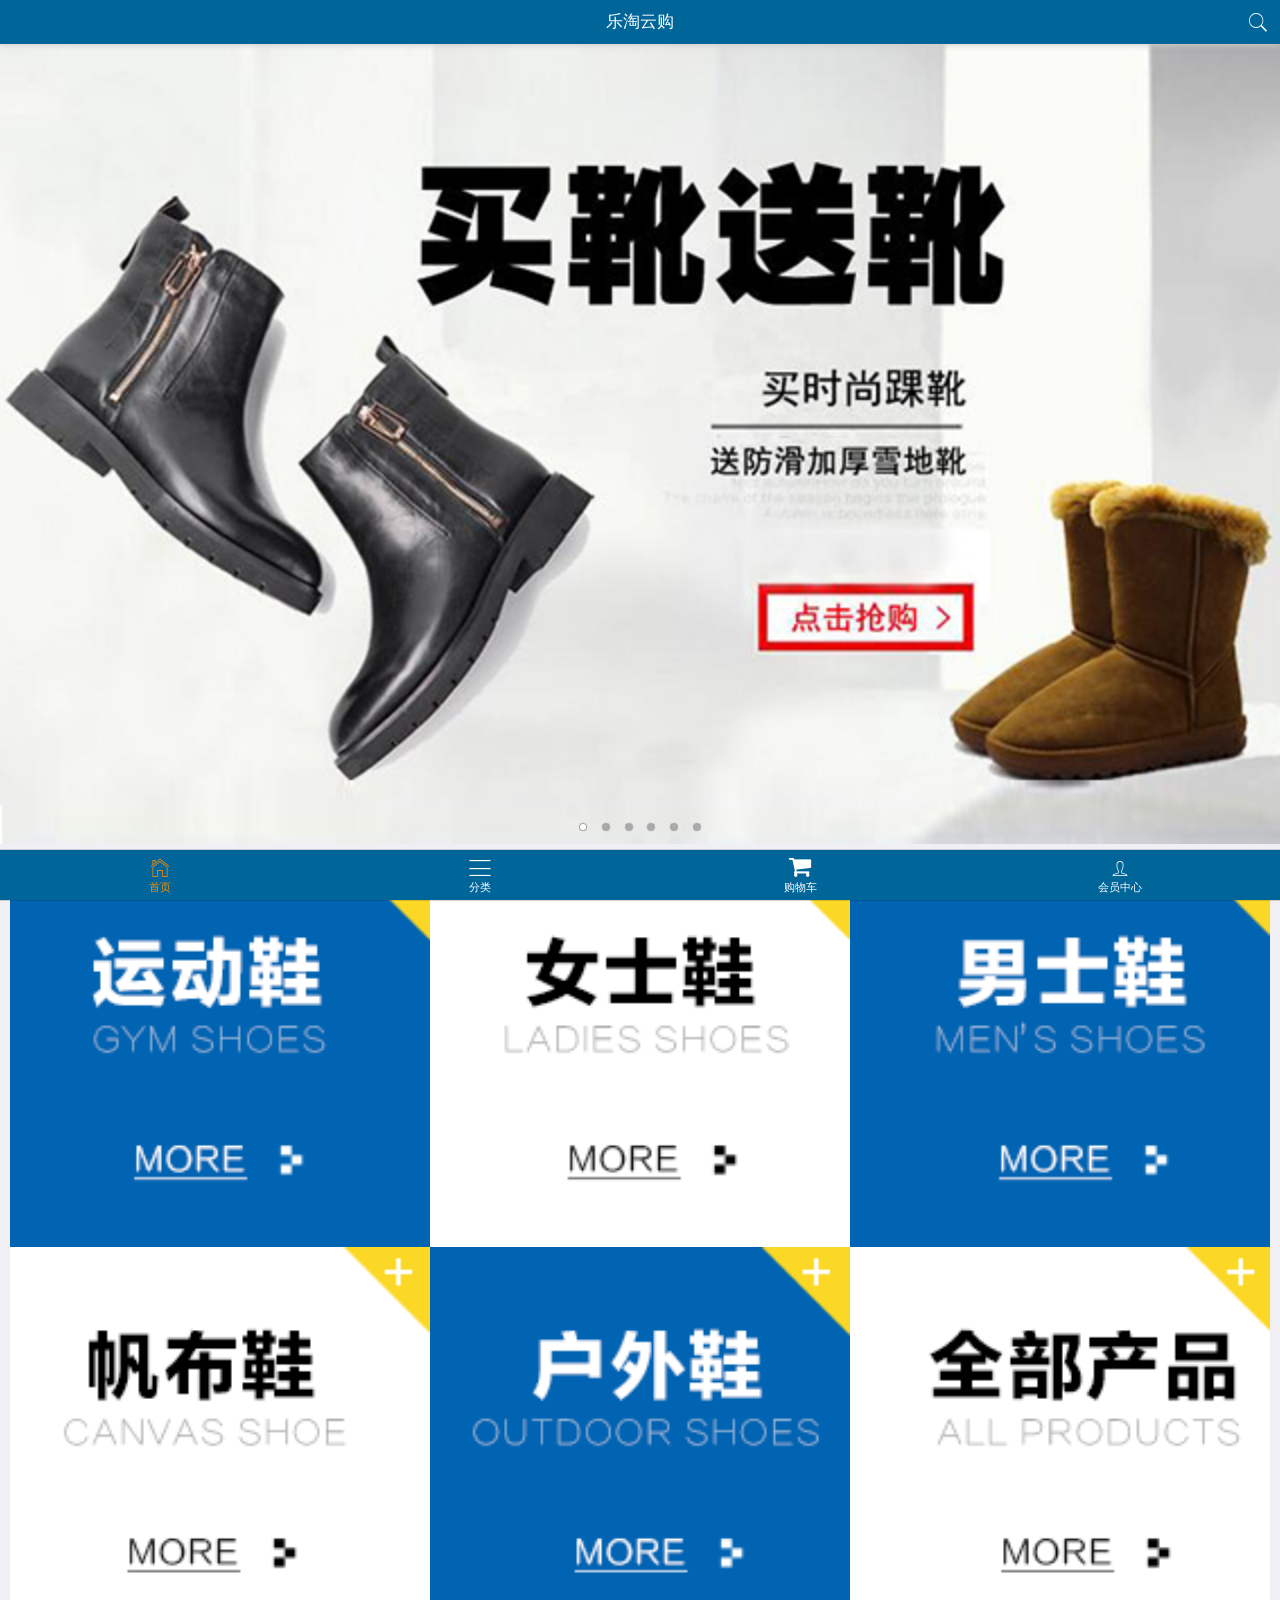
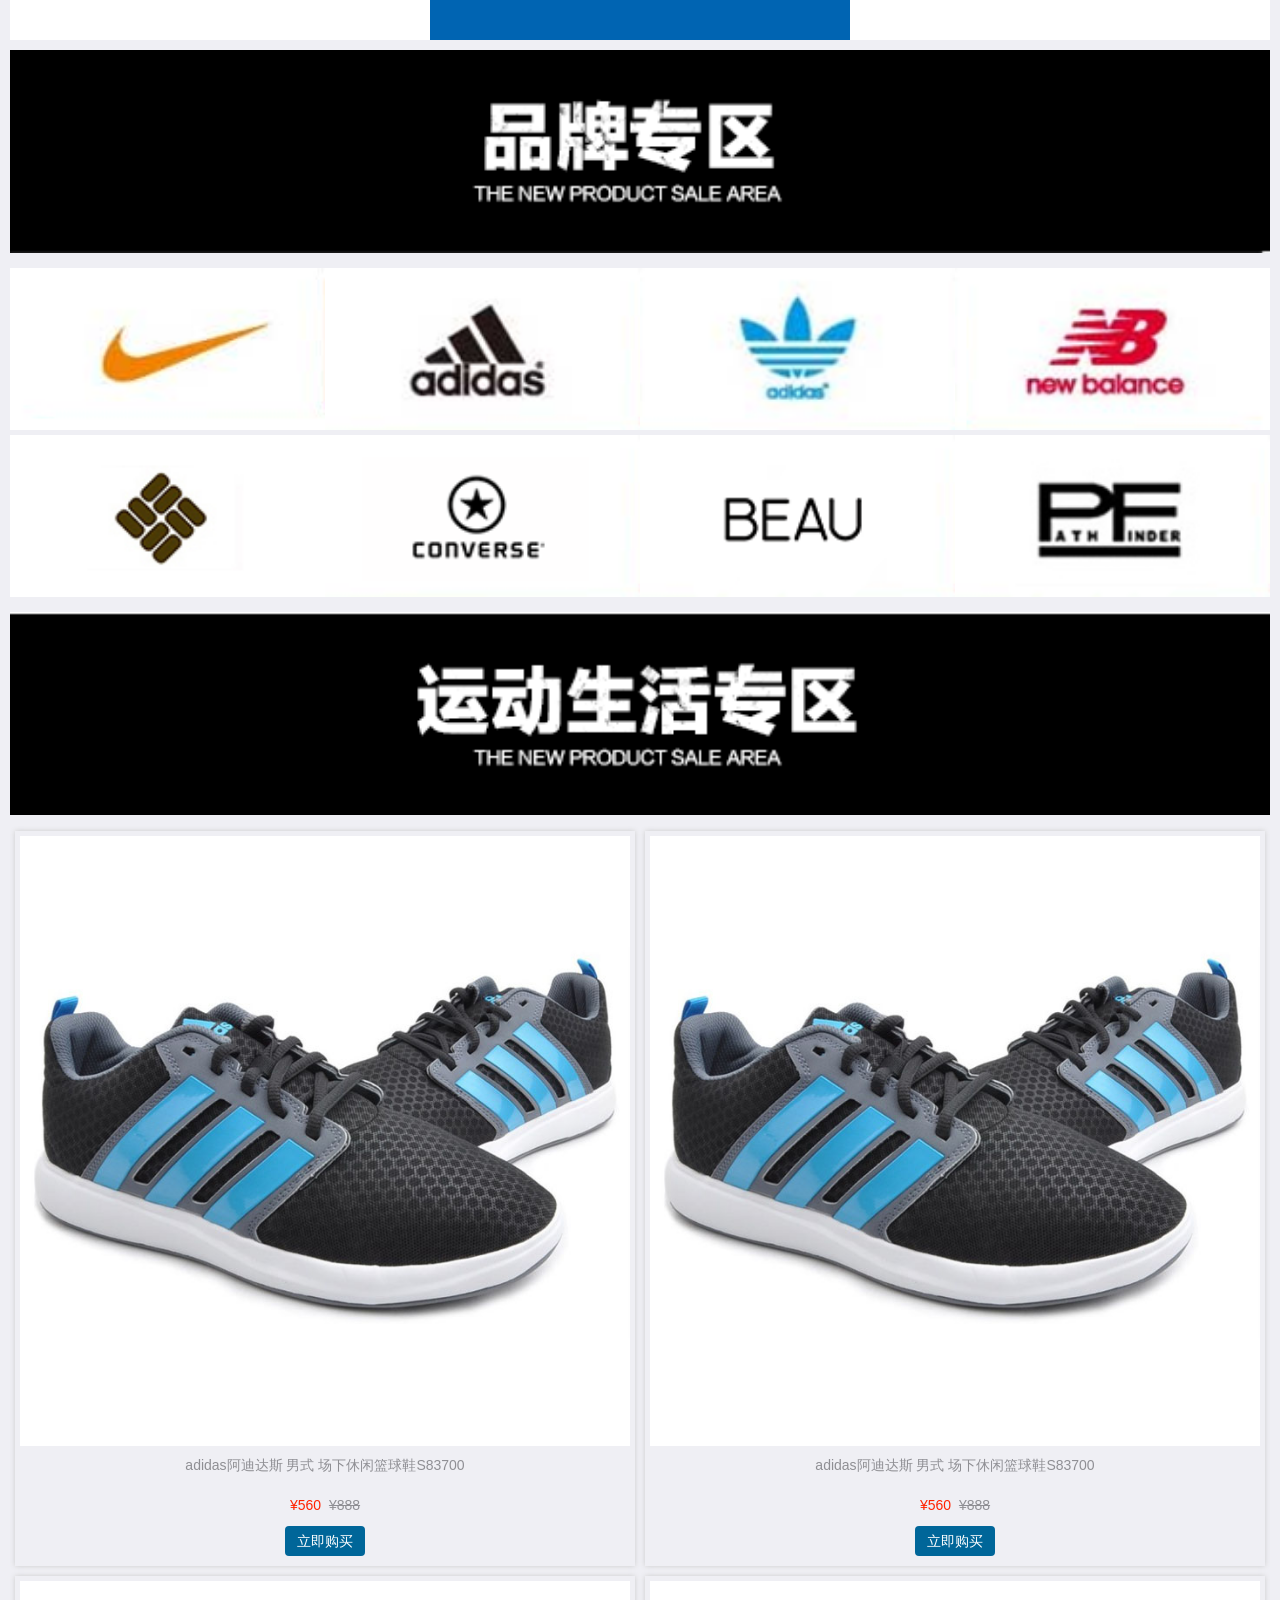
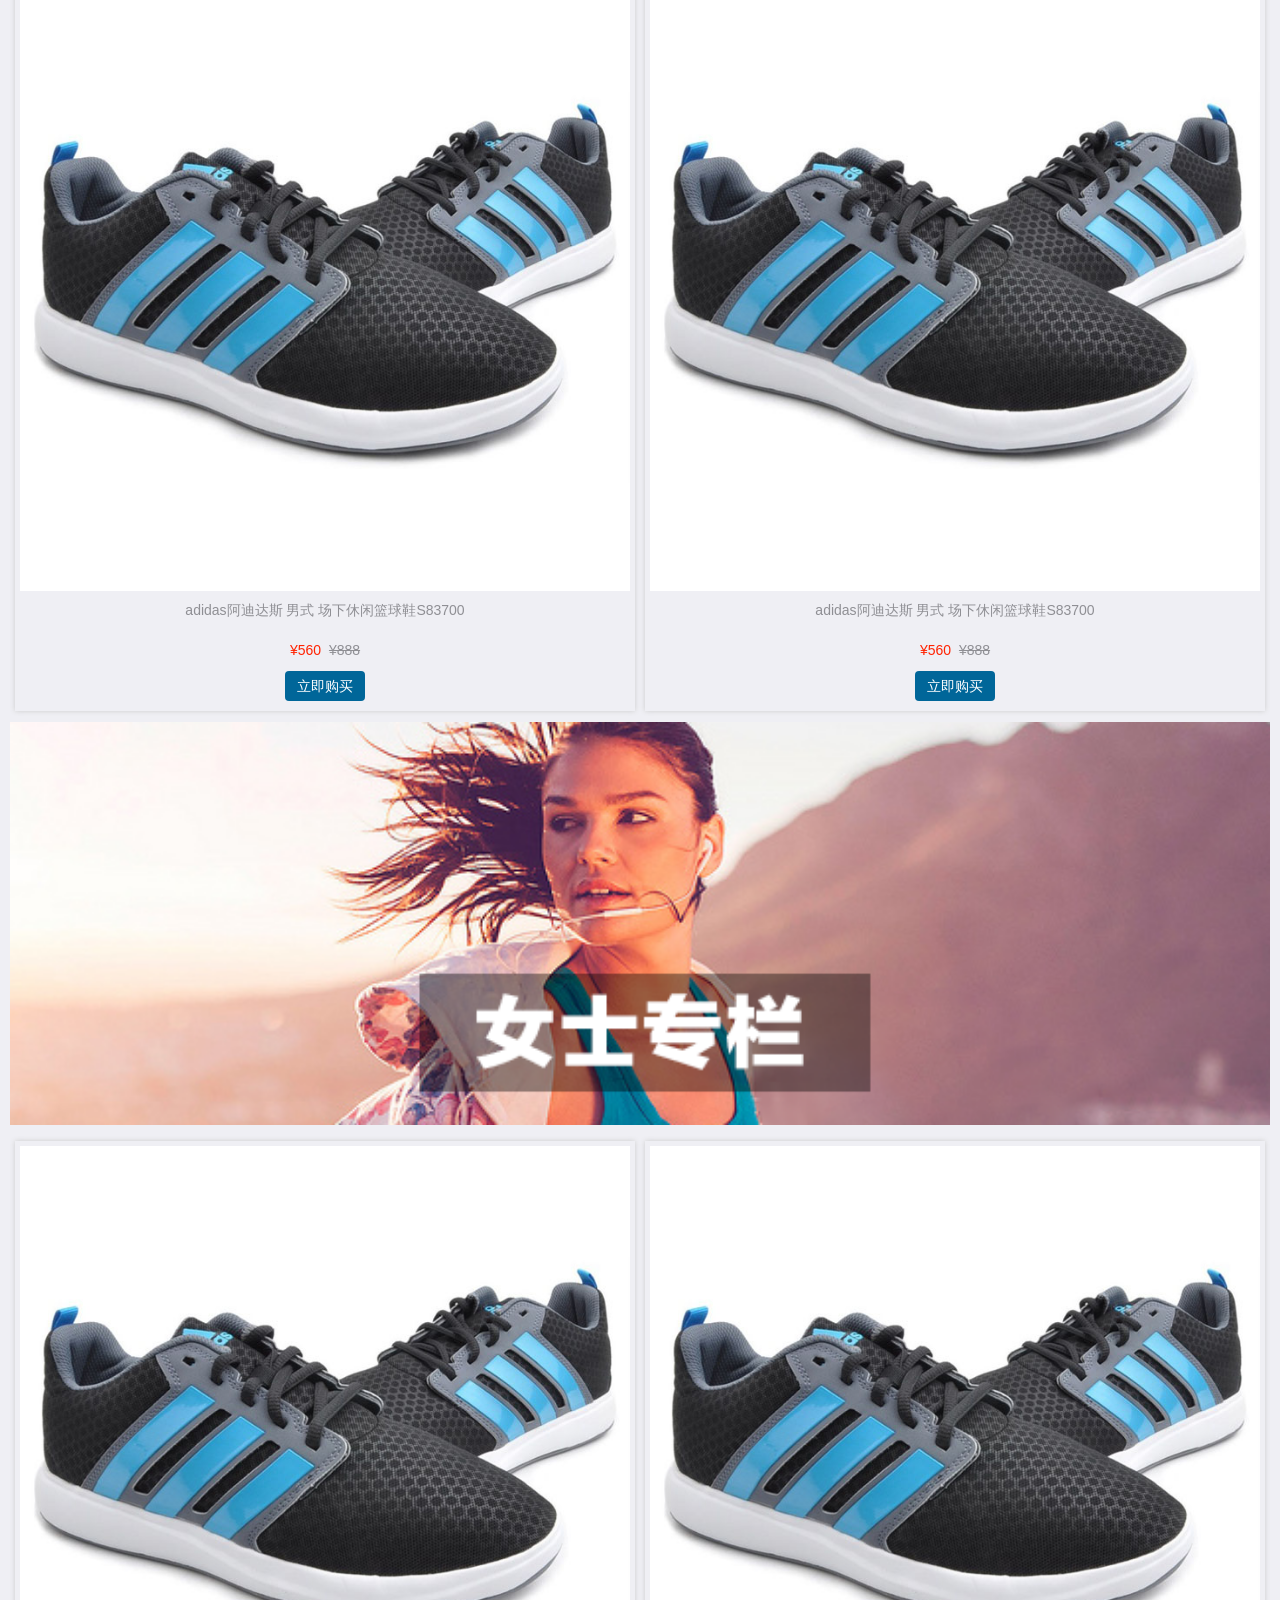
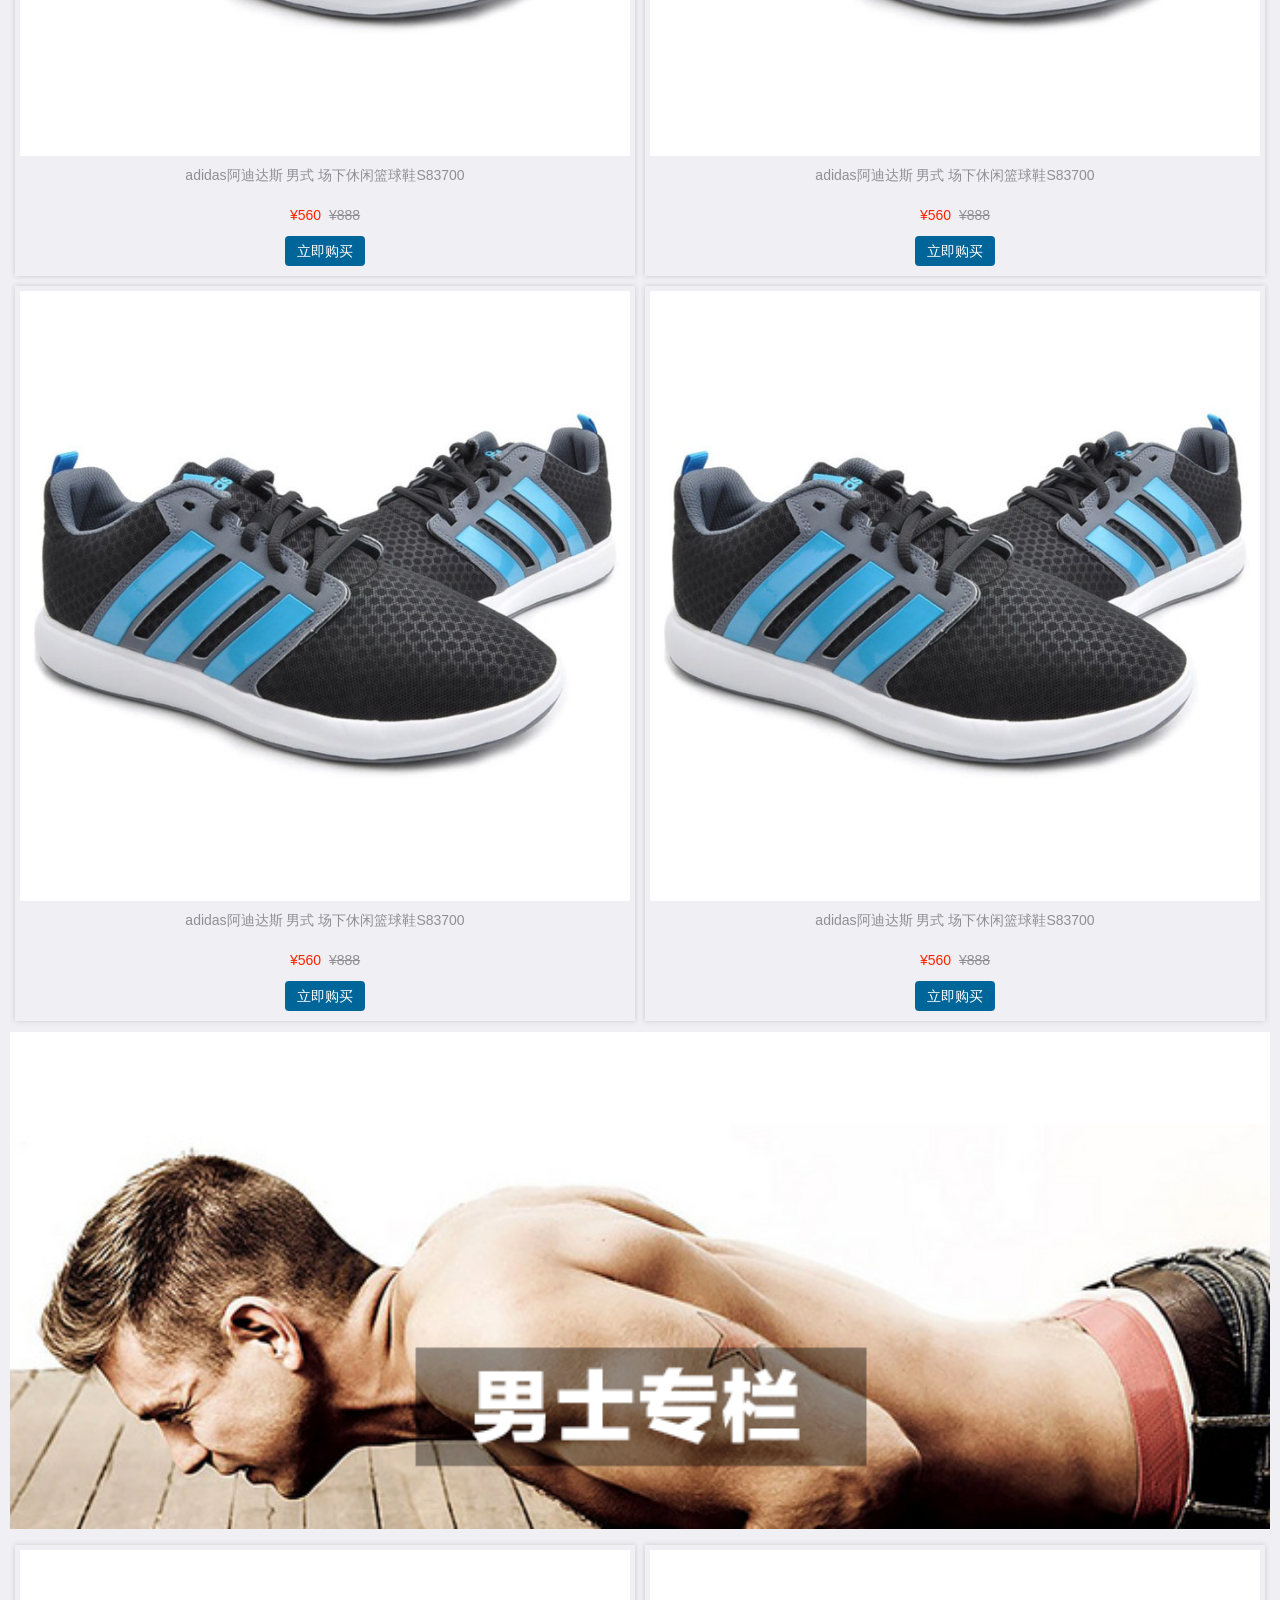
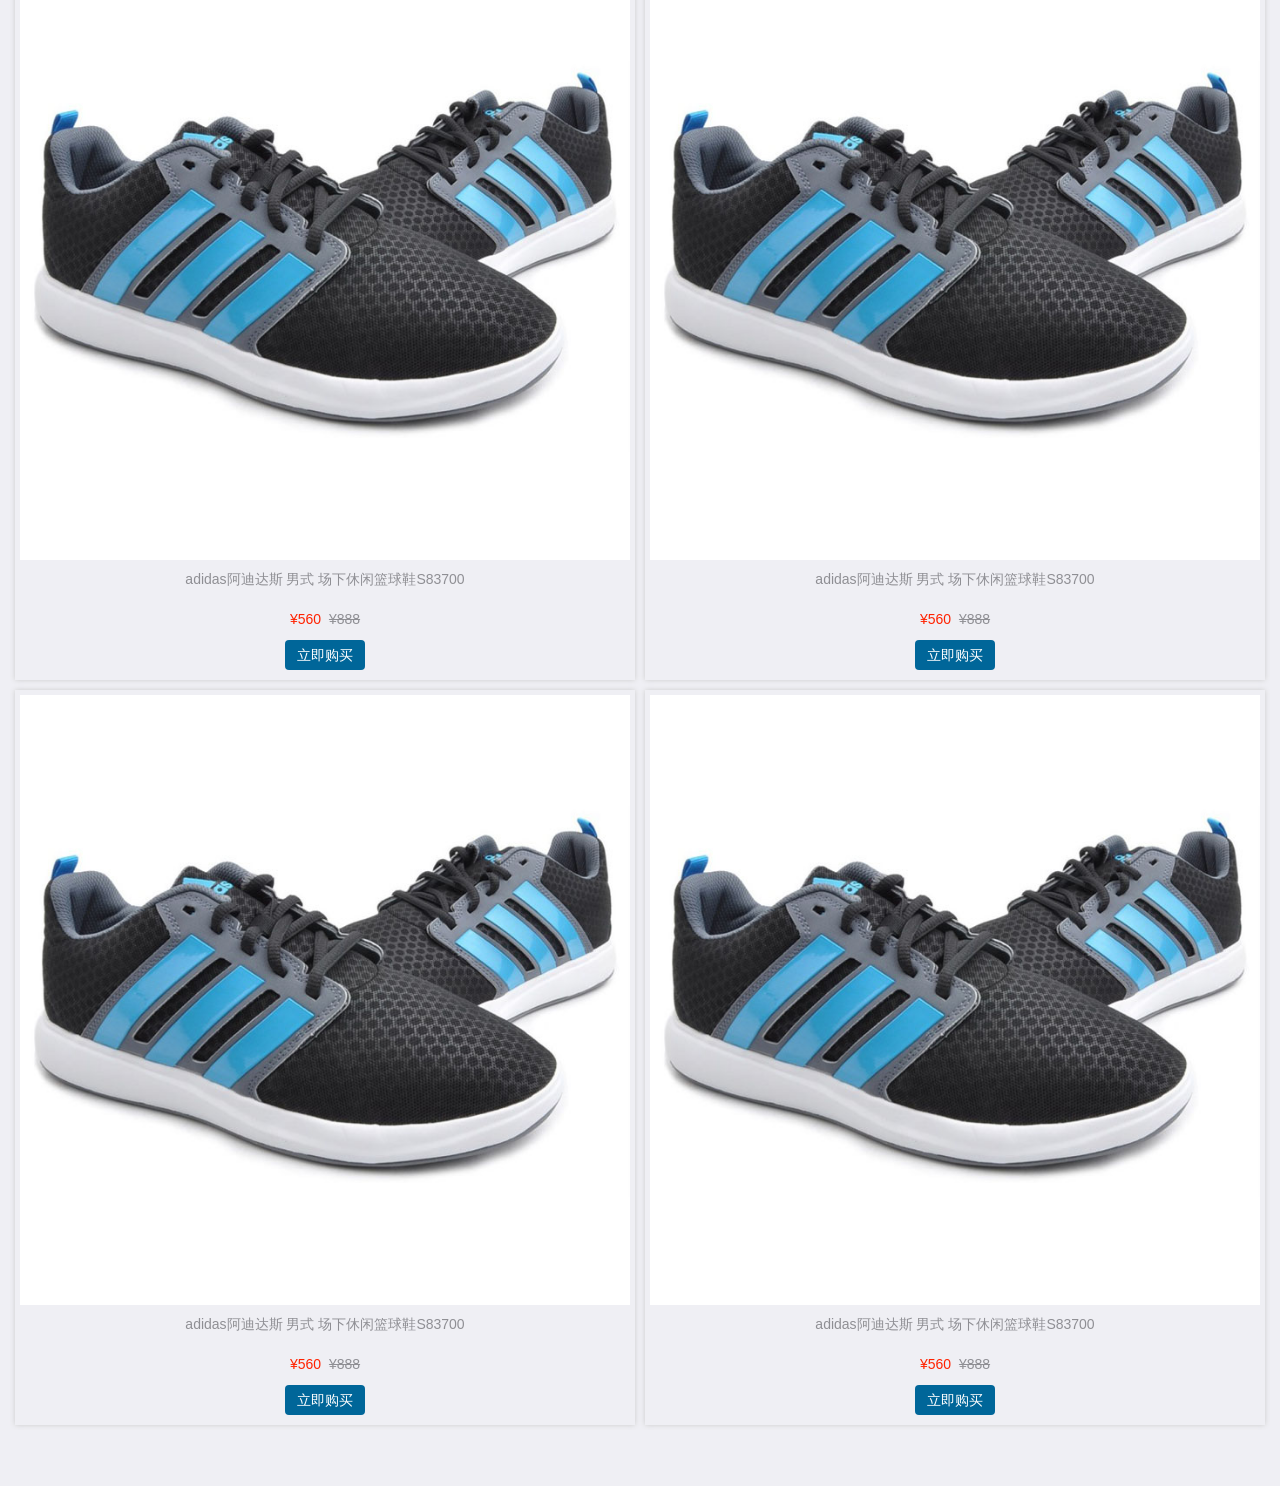
<file: public/m/index.html>
<!DOCTYPE html>
<html lang="en">
<head>
	<meta charset="UTF-8">
	<title>Document</title>
	<meta name="viewport" content="width=device-width, user-scalable=no, initial-scale=1.0, maximum-scale=1.0, minimum-scale=1.0">
	<link rel="stylesheet" href="assets/mui/css/mui.min.css">
	<link rel="stylesheet" href="css/base.css">
	<link rel="stylesheet" href="assets/fontAwesome/css/font-awesome.min.css">
	<script src="assets/mui/js/mui.min.js"></script>
</head>
<body>
	<header class="mui-bar mui-bar-nav my-header">
		<h1 class="mui-title">乐淘云购</h1>
		<a href="" class="mui-icon mui-icon-search mui-pull-right"></a>
	</header>
	<nav class="mui-bar mui-bar-tab my-footer">
		<a class="mui-tab-item mui-active" href="index.html">
			<span class="mui-icon mui-icon-home"></span>
			<span class="mui-tab-label">首页</span>
		</a>
		<a class="mui-tab-item" href="category.html">
			<span class="mui-icon mui-icon-bars"></span>
			<span class="mui-tab-label">分类</span>
		</a>
		<a class="mui-tab-item" href="cart.html">
			<span class="mui-icon fa fa-shopping-cart"></span>
			<span class="mui-tab-label">购物车</span>
		</a>
		<a class="mui-tab-item" href="user.html">
			<span class="mui-icon mui-icon-person"></span>
			<span class="mui-tab-label">会员中心</span>
		</a>
	</nav>
	<div class="mui-content">
		<!-- 轮播图 -->
		<div class="mui-slider">
			<div class="mui-slider-group">
				<div class="mui-slider-item">
					<a href="#">
						<img src="images/banner1.png" />
					</a>
				</div>
				<div class="mui-slider-item">
					<a href="#">
						<img src="images/banner2.png" />
					</a>
				</div>
				<div class="mui-slider-item">
					<a href="#">
						<img src="images/banner3.png" />
					</a>
				</div>
				<div class="mui-slider-item">
					<a href="#">
						<img src="images/banner4.png" />
					</a>
				</div>
				<div class="mui-slider-item">
					<a href="#">
						<img src="images/banner5.png" />
					</a>
				</div>
				<div class="mui-slider-item">
					<a href="#">
						<img src="images/banner6.png" />
					</a>
				</div>
			</div>
			<div class="mui-slider-indicator">
				<div class="mui-indicator mui-active"></div>
				<div class="mui-indicator"></div>
				<div class="mui-indicator"></div>
				<div class="mui-indicator"></div>
				<div class="mui-indicator"></div>
				<div class="mui-indicator"></div>
			</div>
		</div>
		<!-- /轮播图 -->

		<!-- 导航链接 -->
		<div class="nav-links mui-clearfix">
			<a href="#">
				<img src="images/nav1.png">
			</a>
			<a href="#">
				<img src="images/nav2.png">
			</a>
			<a href="#">
				<img src="images/nav3.png">
			</a>
			<a href="#">
				<img src="images/nav4.png">
			</a>
			<a href="#">
				<img src="images/nav5.png">
			</a>
			<a href="#">
				<img src="images/nav6.png">
			</a>
		</div>
		<!-- /导航链接 -->

		<!-- 品牌专区 -->
		<div class="brand">
			<img src="images/title0.png" class="title">
			<ul>
				<li><a href=""><img src="images/brand1.png" alt=""></a></li>
				<li><a href=""><img src="images/brand2.png" alt=""></a></li>
				<li><a href=""><img src="images/brand3.png" alt=""></a></li>
				<li><a href=""><img src="images/brand4.png" alt=""></a></li>
				<li><a href=""><img src="images/brand5.png" alt=""></a></li>
				<li><a href=""><img src="images/brand6.png" alt=""></a></li>
				<li><a href=""><img src="images/brand7.png" alt=""></a></li>
				<li><a href=""><img src="images/brand8.png" alt=""></a></li>
			</ul>
		</div>
		<!-- /品牌专区 -->

		<!-- 运动生活专区 -->
		<div class="product">
			<img src="images/title1.png" class="title">
			<ul class="mui-clearfix">
				<li>
					<a href="#">
						<img src="images/product.jpg">
						<span class="name">
							adidas阿迪达斯 男式 场下休闲篮球鞋S83700
						</span>
						<p>
							<span>¥560</span>
							<span>¥888</span>
						</p>
						<span class="buy-now">立即购买</span>
					</a>
				</li>
				<li>
					<a href="#">
						<img src="images/product.jpg">
						<span class="name">
							adidas阿迪达斯 男式 场下休闲篮球鞋S83700
						</span>
						<p>
							<span>¥560</span>
							<span>¥888</span>
						</p>
						<span class="buy-now">立即购买</span>
					</a>
				</li>
				<li>
					<a href="#">
						<img src="images/product.jpg">
						<span class="name">
							adidas阿迪达斯 男式 场下休闲篮球鞋S83700
						</span>
						<p>
							<span>¥560</span>
							<span>¥888</span>
						</p>
						<span class="buy-now">立即购买</span>
					</a>
				</li>
				<li>
					<a href="#">
						<img src="images/product.jpg">
						<span class="name">
							adidas阿迪达斯 男式 场下休闲篮球鞋S83700
						</span>
						<p>
							<span>¥560</span>
							<span>¥888</span>
						</p>
						<span class="buy-now">立即购买</span>
					</a>
				</li>
			</ul>
		</div>
		<!-- /运动生活专区 -->

		<!-- 女士专栏 -->
		<div class="product">
			<img src="images/title2.png" class="title">
			<ul class="mui-clearfix">
				<li>
					<a href="#">
						<img src="images/product.jpg">
						<span class="name">
							adidas阿迪达斯 男式 场下休闲篮球鞋S83700
						</span>
						<p>
							<span>¥560</span>
							<span>¥888</span>
						</p>
						<span class="buy-now">立即购买</span>
					</a>
				</li>
				<li>
					<a href="#">
						<img src="images/product.jpg">
						<span class="name">
							adidas阿迪达斯 男式 场下休闲篮球鞋S83700
						</span>
						<p>
							<span>¥560</span>
							<span>¥888</span>
						</p>
						<span class="buy-now">立即购买</span>
					</a>
				</li>
				<li>
					<a href="#">
						<img src="images/product.jpg">
						<span class="name">
							adidas阿迪达斯 男式 场下休闲篮球鞋S83700
						</span>
						<p>
							<span>¥560</span>
							<span>¥888</span>
						</p>
						<span class="buy-now">立即购买</span>
					</a>
				</li>
				<li>
					<a href="#">
						<img src="images/product.jpg">
						<span class="name">
							adidas阿迪达斯 男式 场下休闲篮球鞋S83700
						</span>
						<p>
							<span>¥560</span>
							<span>¥888</span>
						</p>
						<span class="buy-now">立即购买</span>
					</a>
				</li>
			</ul>
		</div>
		<!-- /女士专栏 -->

		<!-- 男士专栏 -->
		<div class="product">
			<img src="images/title3.png" class="title">
			<ul class="mui-clearfix">
				<li>
					<a href="#">
						<img src="images/product.jpg">
						<span class="name">
							adidas阿迪达斯 男式 场下休闲篮球鞋S83700
						</span>
						<p>
							<span>¥560</span>
							<span>¥888</span>
						</p>
						<span class="buy-now">立即购买</span>
					</a>
				</li>
				<li>
					<a href="#">
						<img src="images/product.jpg">
						<span class="name">
							adidas阿迪达斯 男式 场下休闲篮球鞋S83700
						</span>
						<p>
							<span>¥560</span>
							<span>¥888</span>
						</p>
						<span class="buy-now">立即购买</span>
					</a>
				</li>
				<li>
					<a href="#">
						<img src="images/product.jpg">
						<span class="name">
							adidas阿迪达斯 男式 场下休闲篮球鞋S83700
						</span>
						<p>
							<span>¥560</span>
							<span>¥888</span>
						</p>
						<span class="buy-now">立即购买</span>
					</a>
				</li>
				<li>
					<a href="#">
						<img src="images/product.jpg">
						<span class="name">
							adidas阿迪达斯 男式 场下休闲篮球鞋S83700
						</span>
						<p>
							<span>¥560</span>
							<span>¥888</span>
						</p>
						<span class="buy-now">立即购买</span>
					</a>
				</li>
			</ul>
		</div>
		<!-- /男士专栏 -->
	</div>
</body>
</html>
</file>
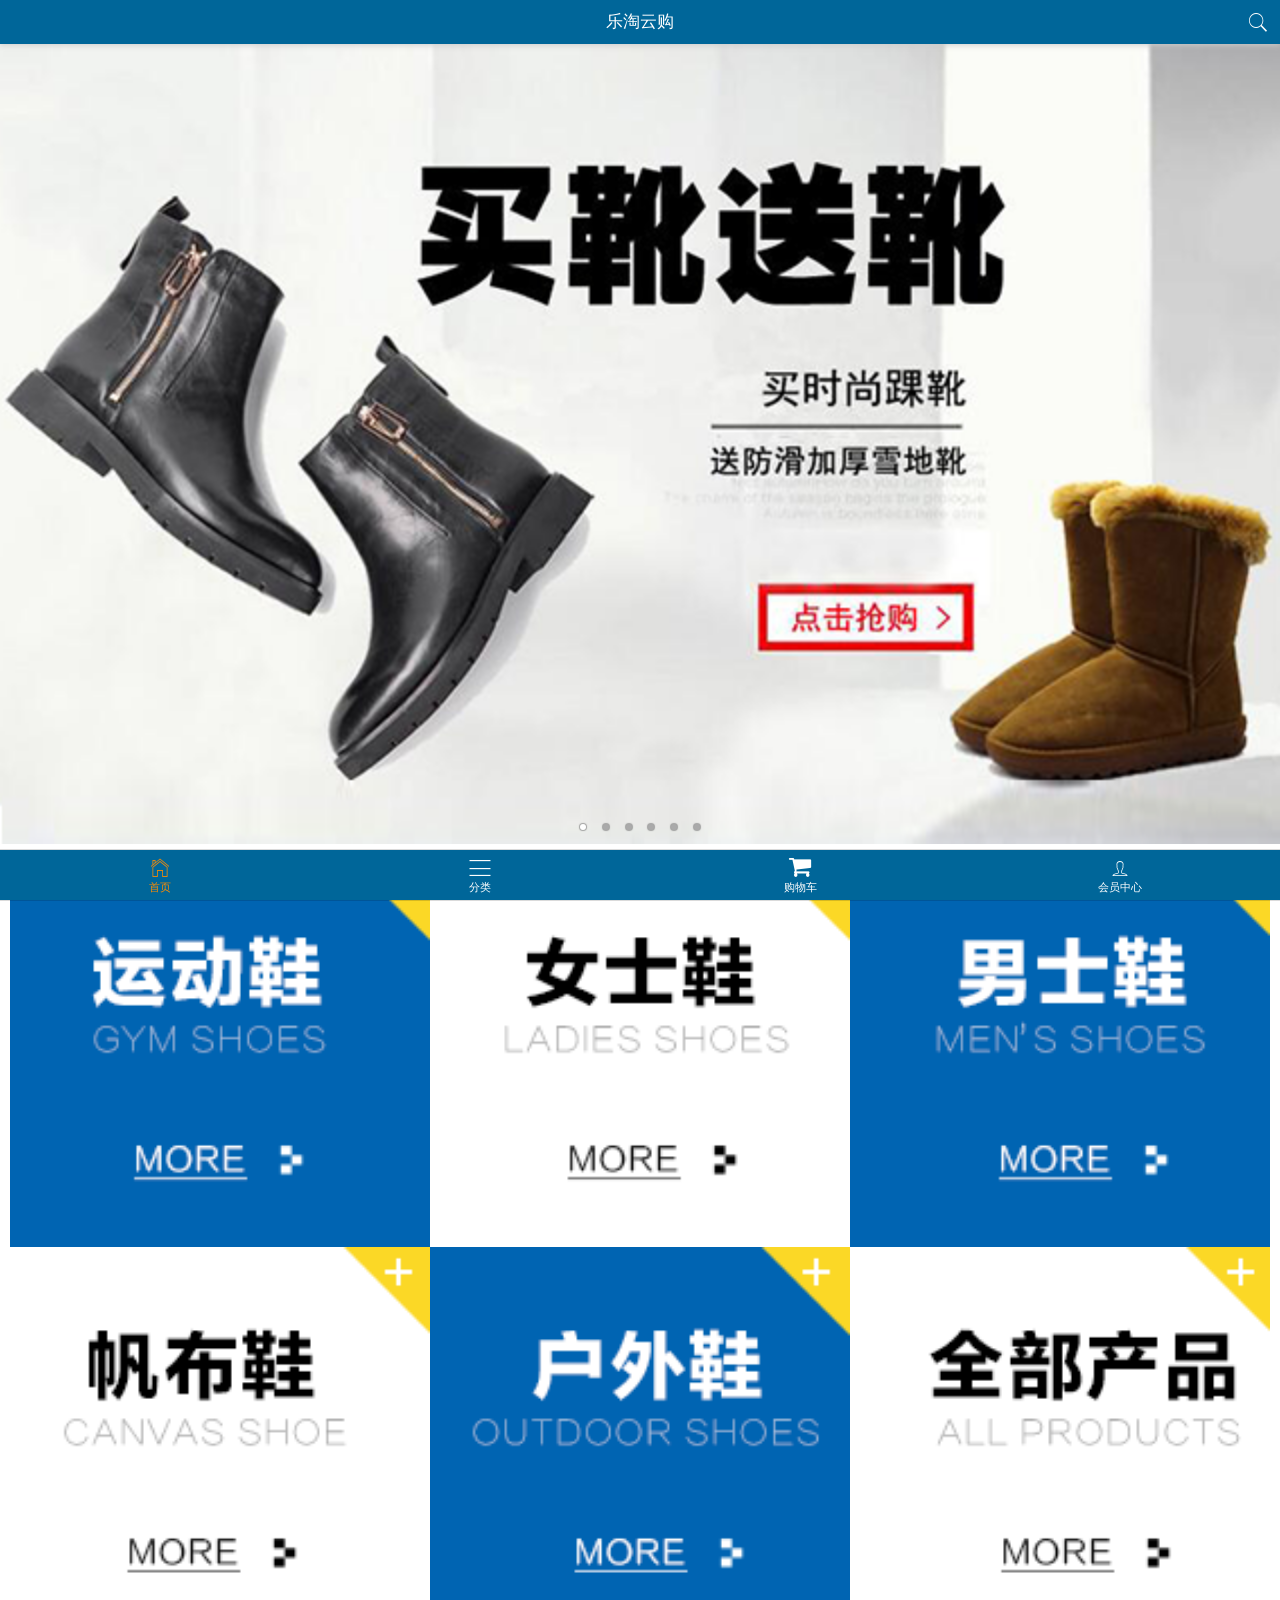
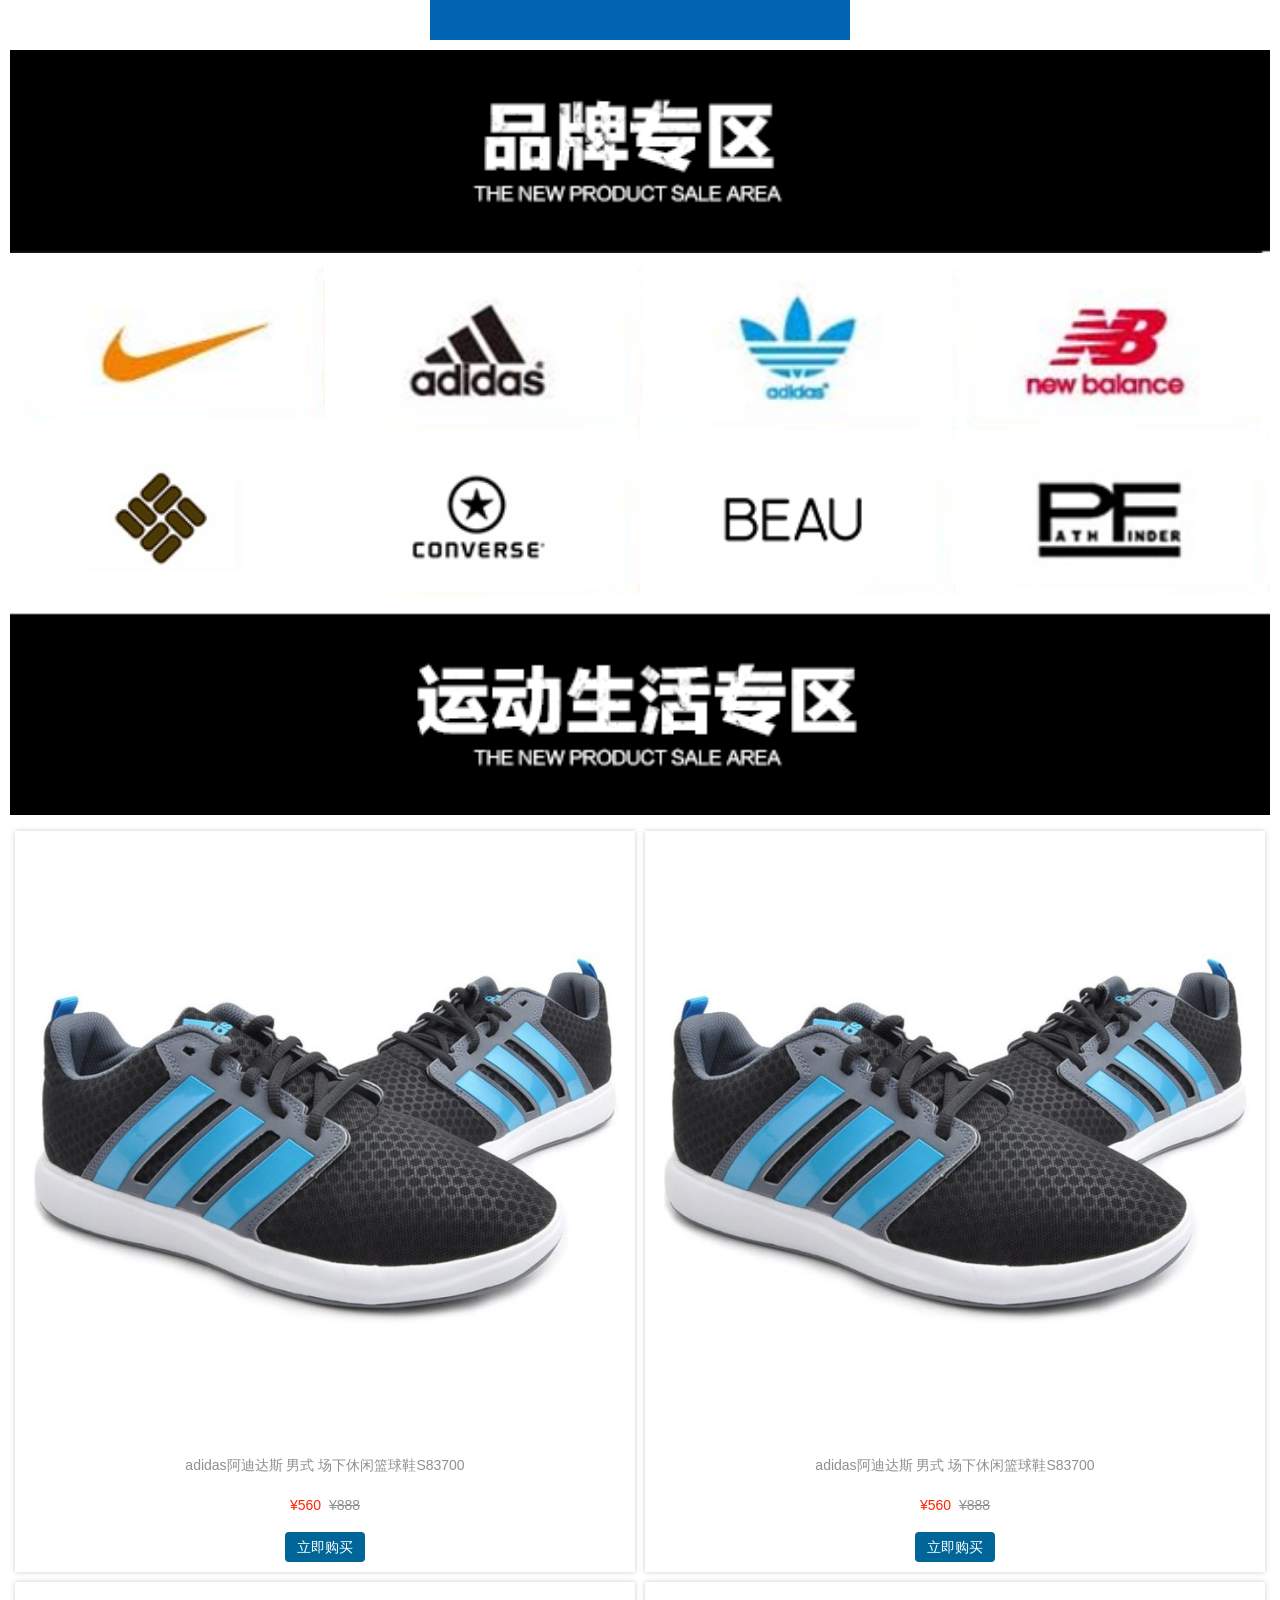
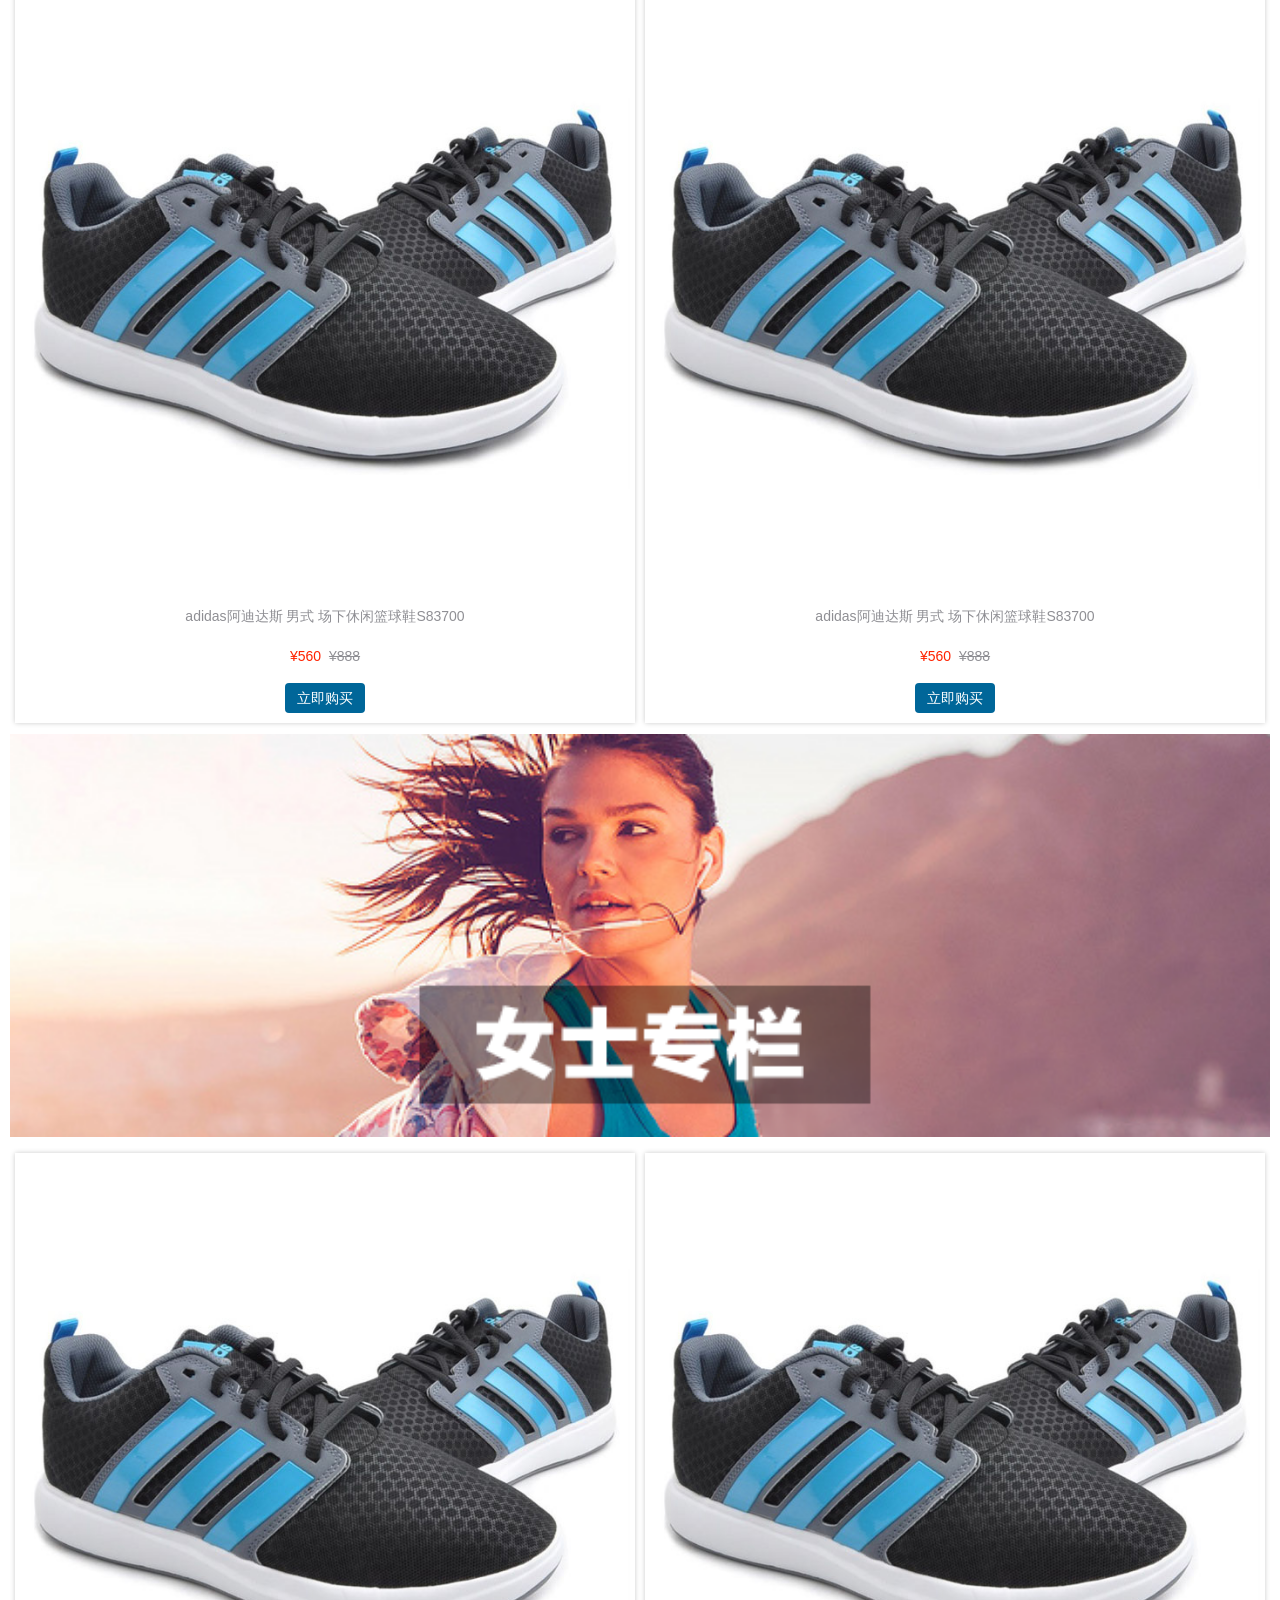
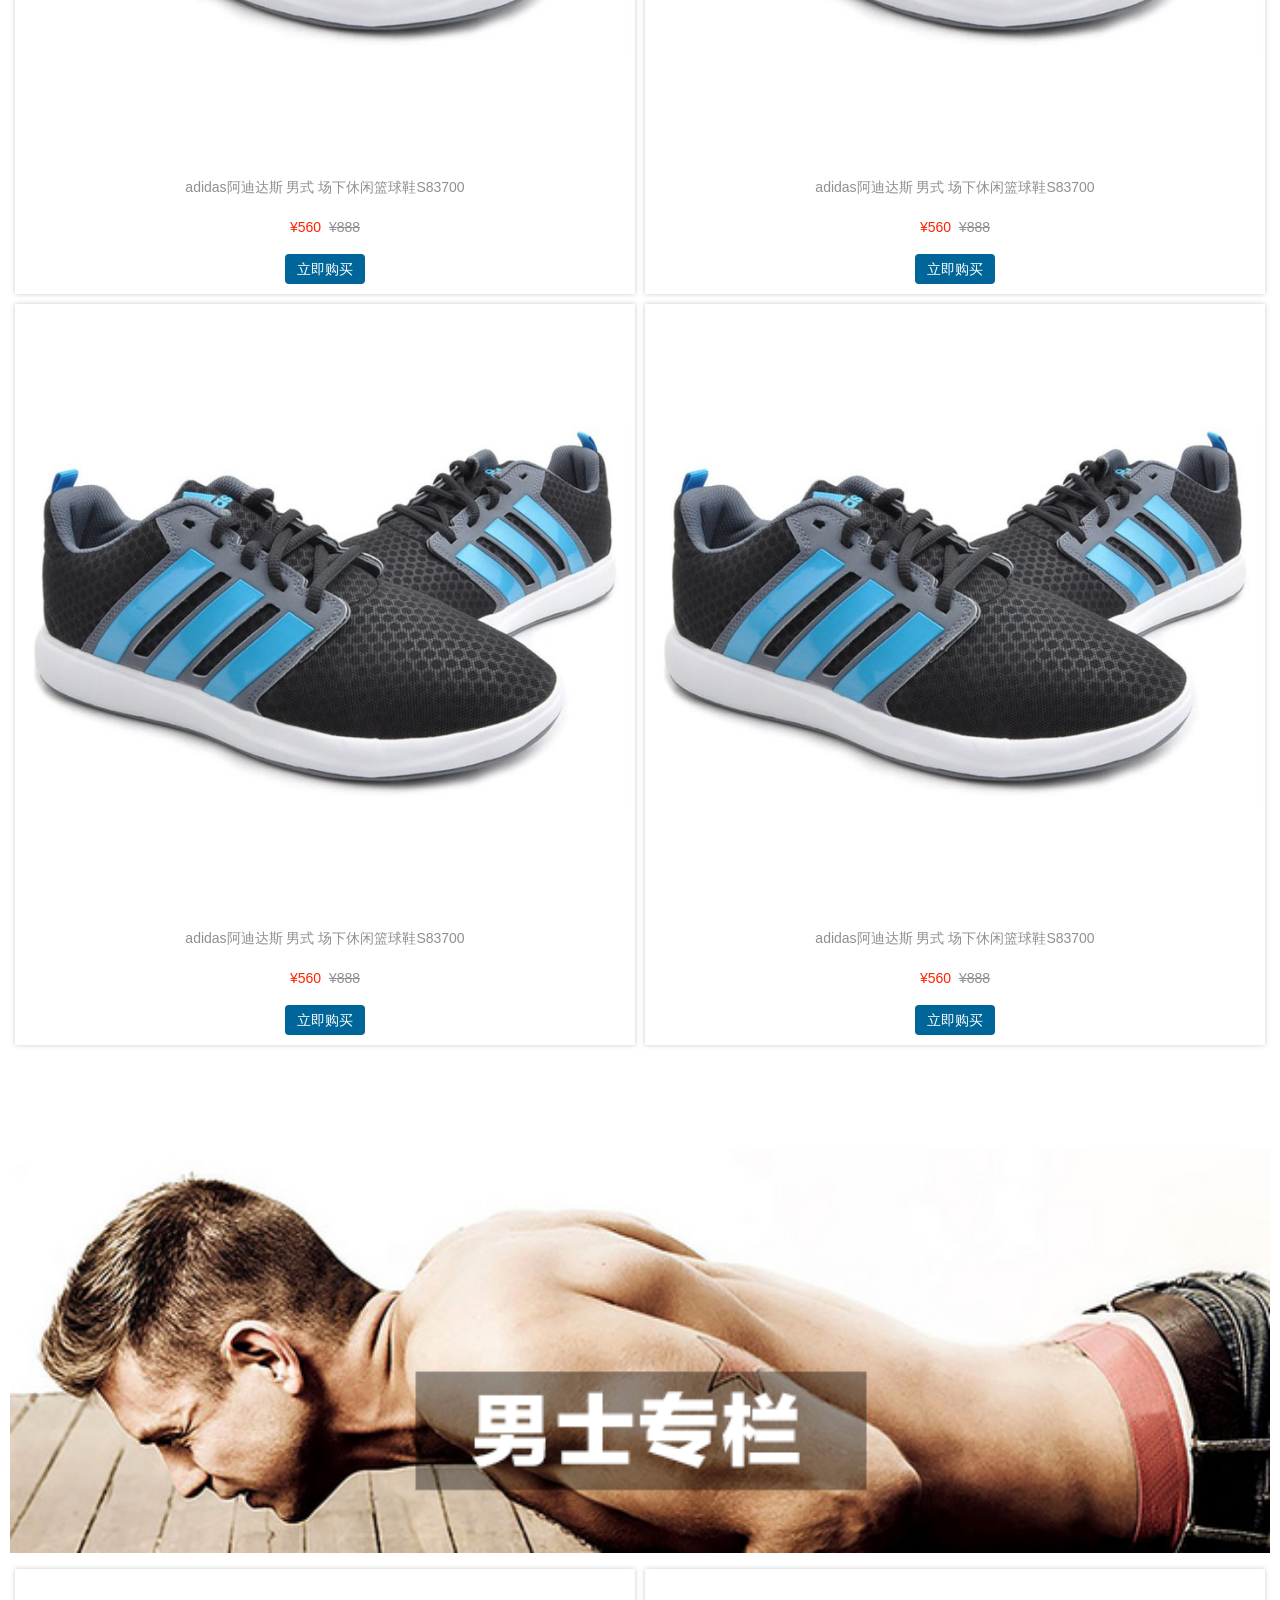
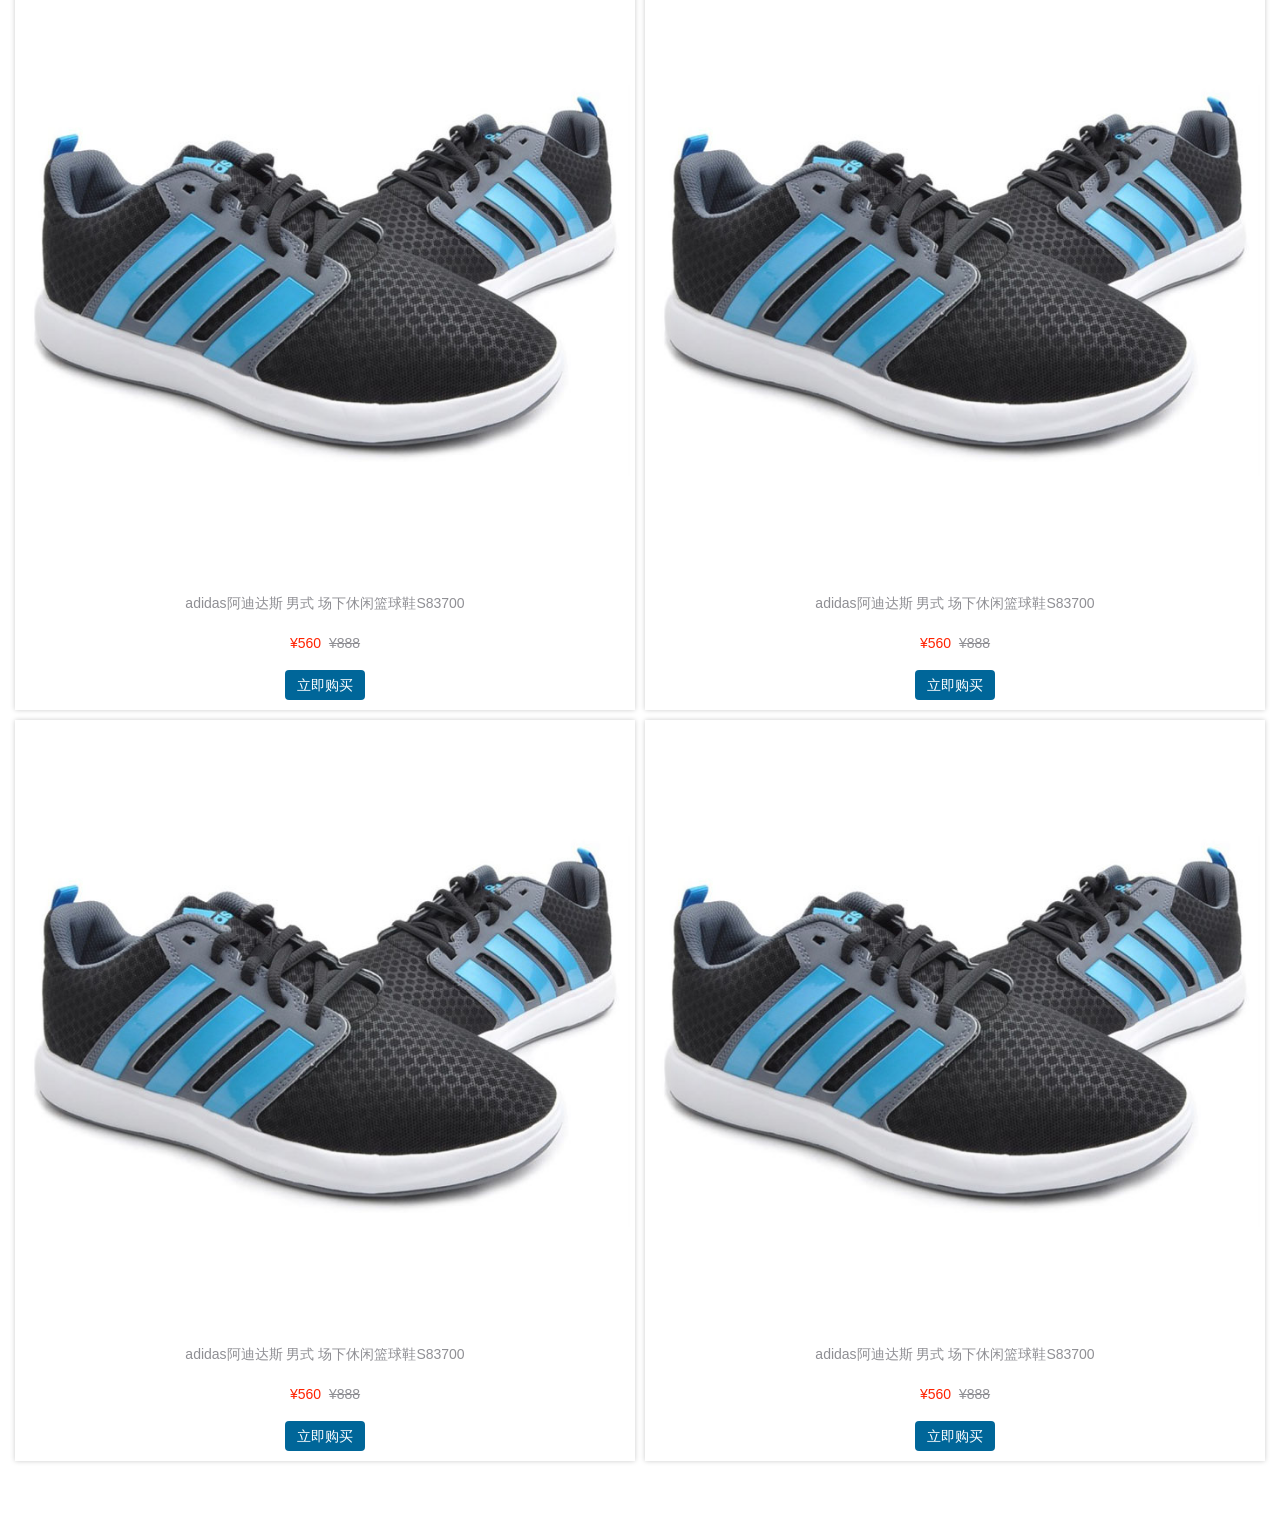
<file: public/m01/index.html>
<!DOCTYPE html>
<html lang="en">
<head>
    <meta charset="UTF-8">
    <title>Document</title>
    <meta name="viewport"
          content="width=device-width, user-scalable=no, initial-scale=1.0, maximum-scale=1.0, minimum-scale=1.0">
    <link rel="stylesheet" href="assets/mui/css/mui.min.css">
    <link rel="stylesheet" href="css/base.css">
    <link rel="stylesheet" href="assets/fontAwesome/css/font-awesome.min.css">
    <script src="assets/mui/js/mui.min.js"></script>
    <script src="assets/zepto/zepto.min.js"></script>
    <script src="js/public.js"></script>
</head>
<body>
<header class="mui-bar mui-bar-nav my-header">
    <h1 class="mui-title">乐淘云购</h1>
    <a class="mui-icon mui-icon-search mui-pull-right" href="search.html"></a>
</header>
<nav class="mui-bar mui-bar-tab my-footer">
    <a class="mui-tab-item mui-active" href="index.html">
        <span class="mui-icon mui-icon-home"></span>
        <span class="mui-tab-label">首页</span>
    </a>
    <a class="mui-tab-item" href="category.html">
        <span class="mui-icon mui-icon-bars"></span>
        <span class="mui-tab-label">分类</span>
    </a>
    <a class="mui-tab-item" href="cart.html">
        <span class="mui-icon fa fa-shopping-cart"></span>
        <span class="mui-tab-label">购物车</span>
    </a>
    <a class="mui-tab-item" href="user.html">
        <span class="mui-icon mui-icon-person"></span>
        <span class="mui-tab-label">会员中心</span>
    </a>
</nav>
<div class="mui-content">
    <!--轮播图-->
    <div class="mui-slider">
        <div class="mui-slider-group mui-slider-loop">
            <div class="mui-slider-item">
                <a href="#"><img src="images/banner6.png"/></a>
            </div>
            <div class="mui-slider-item">
                <a href="#"><img src="images/banner1.png"/></a>
            </div>
            <div class="mui-slider-item">
                <a href="#"><img src="images/banner2.png"/></a>
            </div>
            <div class="mui-slider-item">
                <a href="#"><img src="images/banner3.png"/></a>
            </div>
            <div class="mui-slider-item">
                <a href="#"><img src="images/banner4.png"/></a>
            </div>
            <div class="mui-slider-item">
                <a href="#"><img src="images/banner5.png"/></a>
            </div>
            <div class="mui-slider-item">
                <a href="#"><img src="images/banner6.png"/></a>
            </div>
            <div class="mui-slider-item">
                <a href="#"><img src="images/banner1.png"/></a>
            </div>
        </div>
        <div class="mui-slider-indicator indicator">
            <div class="mui-indicator mui-active"></div>
            <div class="mui-indicator"></div>
            <div class="mui-indicator"></div>
            <div class="mui-indicator"></div>
            <div class="mui-indicator"></div>
            <div class="mui-indicator"></div>
        </div>
    </div>
    <!--/轮播图-->

    <!--导航链接-->
    <div class="nav-links mui-clearfix">
        <a href="#">
            <img src="images/nav1.png">
        </a>
        <a href="#">
            <img src="images/nav2.png">
        </a>
        <a href="#">
            <img src="images/nav3.png">
        </a>
        <a href="#">
            <img src="images/nav4.png">
        </a>
        <a href="#">
            <img src="images/nav5.png">
        </a>
        <a href="#">
            <img src="images/nav6.png">
        </a>
    </div>
    <!--/导航链接-->

    <!--品牌专区-->
    <div class="brand">
        <img src="images/title0.png" alt="" class="title">
        <ul>
            <li><a href="#"><img src="images/brand1.png" alt=""></a></li>
            <li><a href="#"><img src="images/brand2.png" alt=""></a></li>
            <li><a href="#"><img src="images/brand3.png" alt=""></a></li>
            <li><a href="#"><img src="images/brand4.png" alt=""></a></li>
            <li><a href="#"><img src="images/brand5.png" alt=""></a></li>
            <li><a href="#"><img src="images/brand6.png" alt=""></a></li>
            <li><a href="#"><img src="images/brand7.png" alt=""></a></li>
            <li><a href="#"><img src="images/brand8.png" alt=""></a></li>
        </ul>
    </div>
    <!--/品牌专区-->

    <!--运动生活专区-->
    <div class="product">
        <img src="images/title1.png" alt="" class="title">
        <ul class="mui-clearfix">
            <li>
                <a href="#">
                    <img src="images/product.jpg" alt="">
                    <span class="name">
                        adidas阿迪达斯 男式 场下休闲篮球鞋S83700
                    </span>
                    <p>
                        <span>¥560</span>
                        <span>¥888</span>
                    </p>
                    <span class="buy-now">立即购买</span>
                </a>
            </li>
            <li>
                <a href="#">
                    <img src="images/product.jpg" alt="">
                    <span class="name">
                        adidas阿迪达斯 男式 场下休闲篮球鞋S83700
                    </span>
                    <p>
                        <span>¥560</span>
                        <span>¥888</span>
                    </p>
                    <span class="buy-now">立即购买</span>
                </a>
            </li>
            <li>
                <a href="#">
                    <img src="images/product.jpg" alt="">
                    <span class="name">
                        adidas阿迪达斯 男式 场下休闲篮球鞋S83700
                    </span>
                    <p>
                        <span>¥560</span>
                        <span>¥888</span>
                    </p>
                    <span class="buy-now">立即购买</span>
                </a>
            </li>
            <li>
                <a href="#">
                    <img src="images/product.jpg" alt="">
                    <span class="name">
                        adidas阿迪达斯 男式 场下休闲篮球鞋S83700
                    </span>
                    <p>
                        <span>¥560</span>
                        <span>¥888</span>
                    </p>
                    <span class="buy-now">立即购买</span>
                </a>
            </li>
        </ul>
    </div>
    <!--/运动生活专区-->

    <!-- 女士专栏 -->
    <div class="product">
        <img src="images/title2.png" alt="" class="title">
        <ul class="mui-clearfix">
            <li>
                <a href="#">
                    <img src="images/product.jpg" alt="">
                    <span class="name">
                        adidas阿迪达斯 男式 场下休闲篮球鞋S83700
                    </span>
                    <p>
                        <span>¥560</span>
                        <span>¥888</span>
                    </p>
                    <span class="buy-now">立即购买</span>
                </a>
            </li>
            <li>
                <a href="#">
                    <img src="images/product.jpg" alt="">
                    <span class="name">
                        adidas阿迪达斯 男式 场下休闲篮球鞋S83700
                    </span>
                    <p>
                        <span>¥560</span>
                        <span>¥888</span>
                    </p>
                    <span class="buy-now">立即购买</span>
                </a>
            </li>
            <li>
                <a href="#">
                    <img src="images/product.jpg" alt="">
                    <span class="name">
                        adidas阿迪达斯 男式 场下休闲篮球鞋S83700
                    </span>
                    <p>
                        <span>¥560</span>
                        <span>¥888</span>
                    </p>
                    <span class="buy-now">立即购买</span>
                </a>
            </li>
            <li>
                <a href="#">
                    <img src="images/product.jpg" alt="">
                    <span class="name">
                        adidas阿迪达斯 男式 场下休闲篮球鞋S83700
                    </span>
                    <p>
                        <span>¥560</span>
                        <span>¥888</span>
                    </p>
                    <span class="buy-now">立即购买</span>
                </a>
            </li>
        </ul>
    </div>
    <!-- /女士专栏 -->

    <!-- 男士专栏 -->
    <div class="product">
        <img src="images/title3.png" alt="" class="title">
        <ul class="mui-clearfix">
            <li>
                <a href="#">
                    <img src="images/product.jpg" alt="">
                    <span class="name">
                        adidas阿迪达斯 男式 场下休闲篮球鞋S83700
                    </span>
                    <p>
                        <span>¥560</span>
                        <span>¥888</span>
                    </p>
                    <span class="buy-now">立即购买</span>
                </a>
            </li>
            <li>
                <a href="#">
                    <img src="images/product.jpg" alt="">
                    <span class="name">
                        adidas阿迪达斯 男式 场下休闲篮球鞋S83700
                    </span>
                    <p>
                        <span>¥560</span>
                        <span>¥888</span>
                    </p>
                    <span class="buy-now">立即购买</span>
                </a>
            </li>
            <li>
                <a href="#">
                    <img src="images/product.jpg" alt="">
                    <span class="name">
                        adidas阿迪达斯 男式 场下休闲篮球鞋S83700
                    </span>
                    <p>
                        <span>¥560</span>
                        <span>¥888</span>
                    </p>
                    <span class="buy-now">立即购买</span>
                </a>
            </li>
            <li>
                <a href="#">
                    <img src="images/product.jpg" alt="">
                    <span class="name">
                        adidas阿迪达斯 男式 场下休闲篮球鞋S83700
                    </span>
                    <p>
                        <span>¥560</span>
                        <span>¥888</span>
                    </p>
                    <span class="buy-now">立即购买</span>
                </a>
            </li>
        </ul>
    </div>
    <!-- 男士专栏 -->
</div>
</body>
</html>
</file>
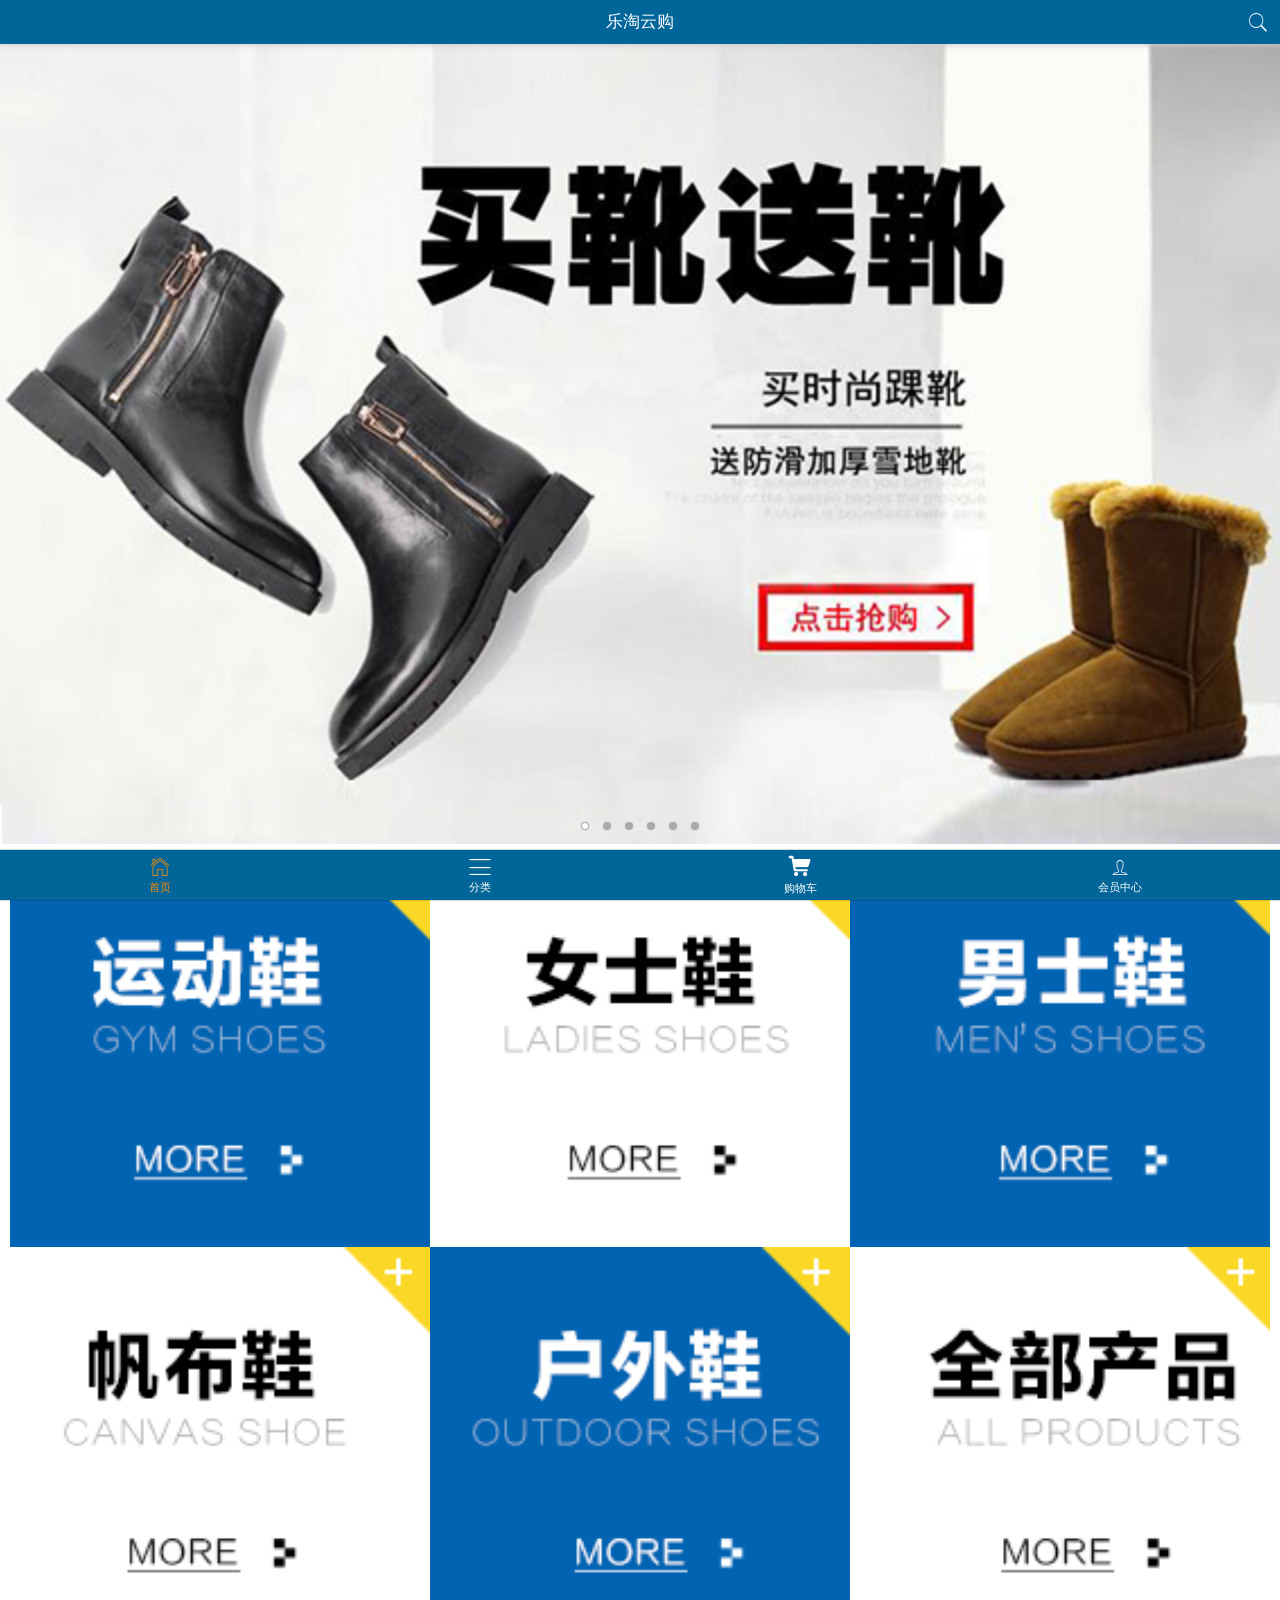
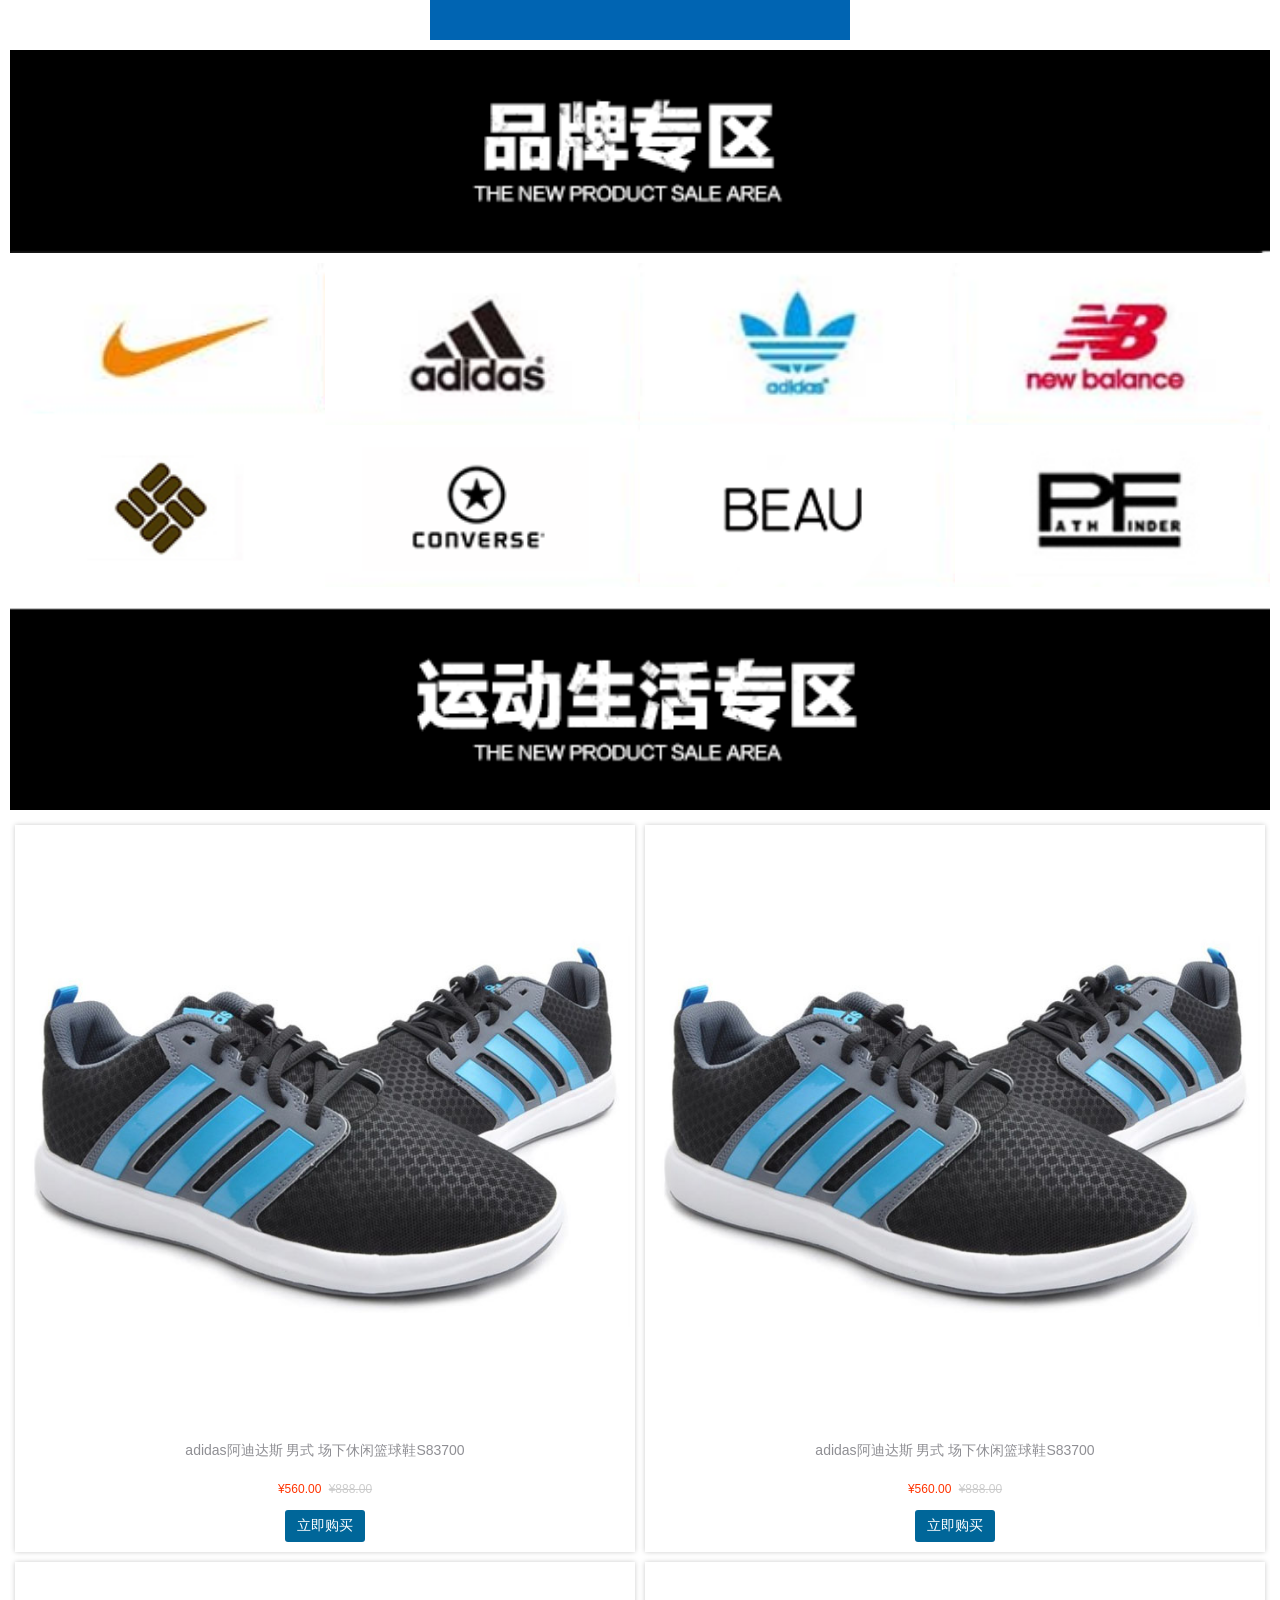
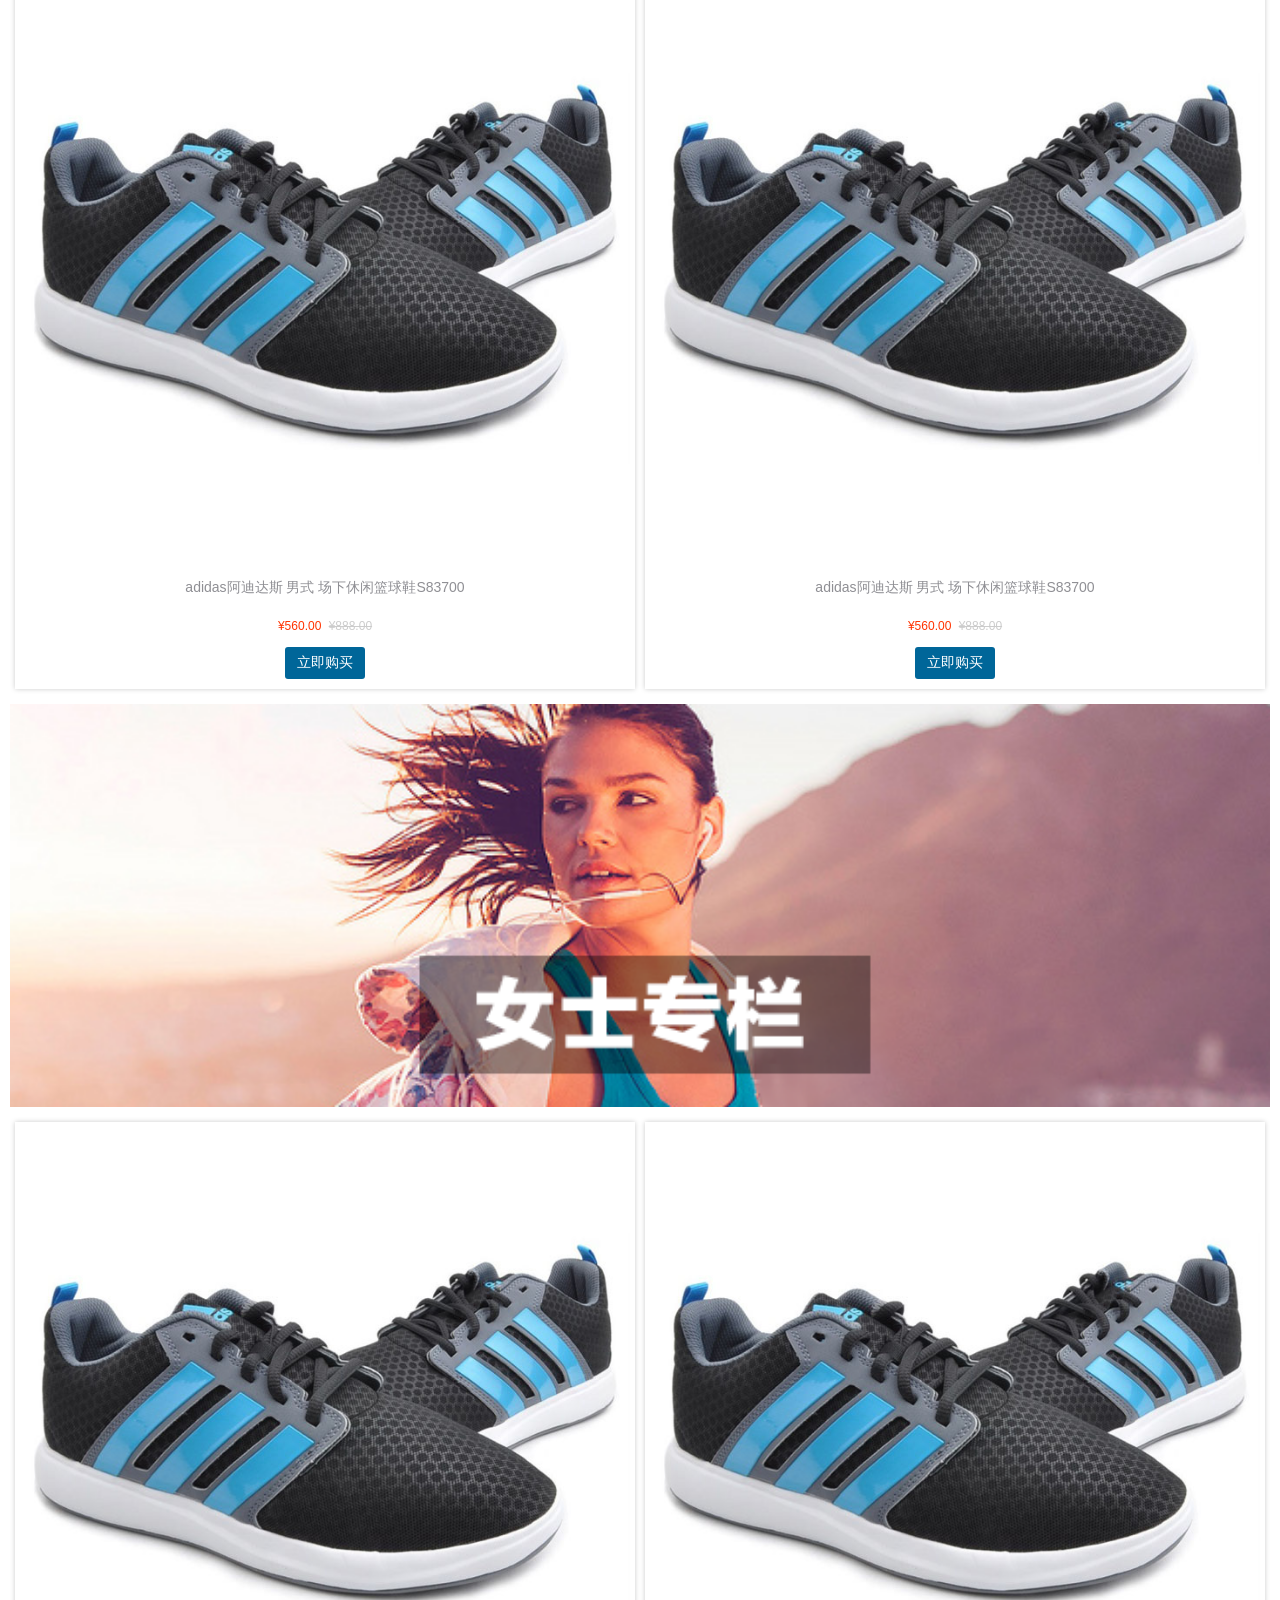
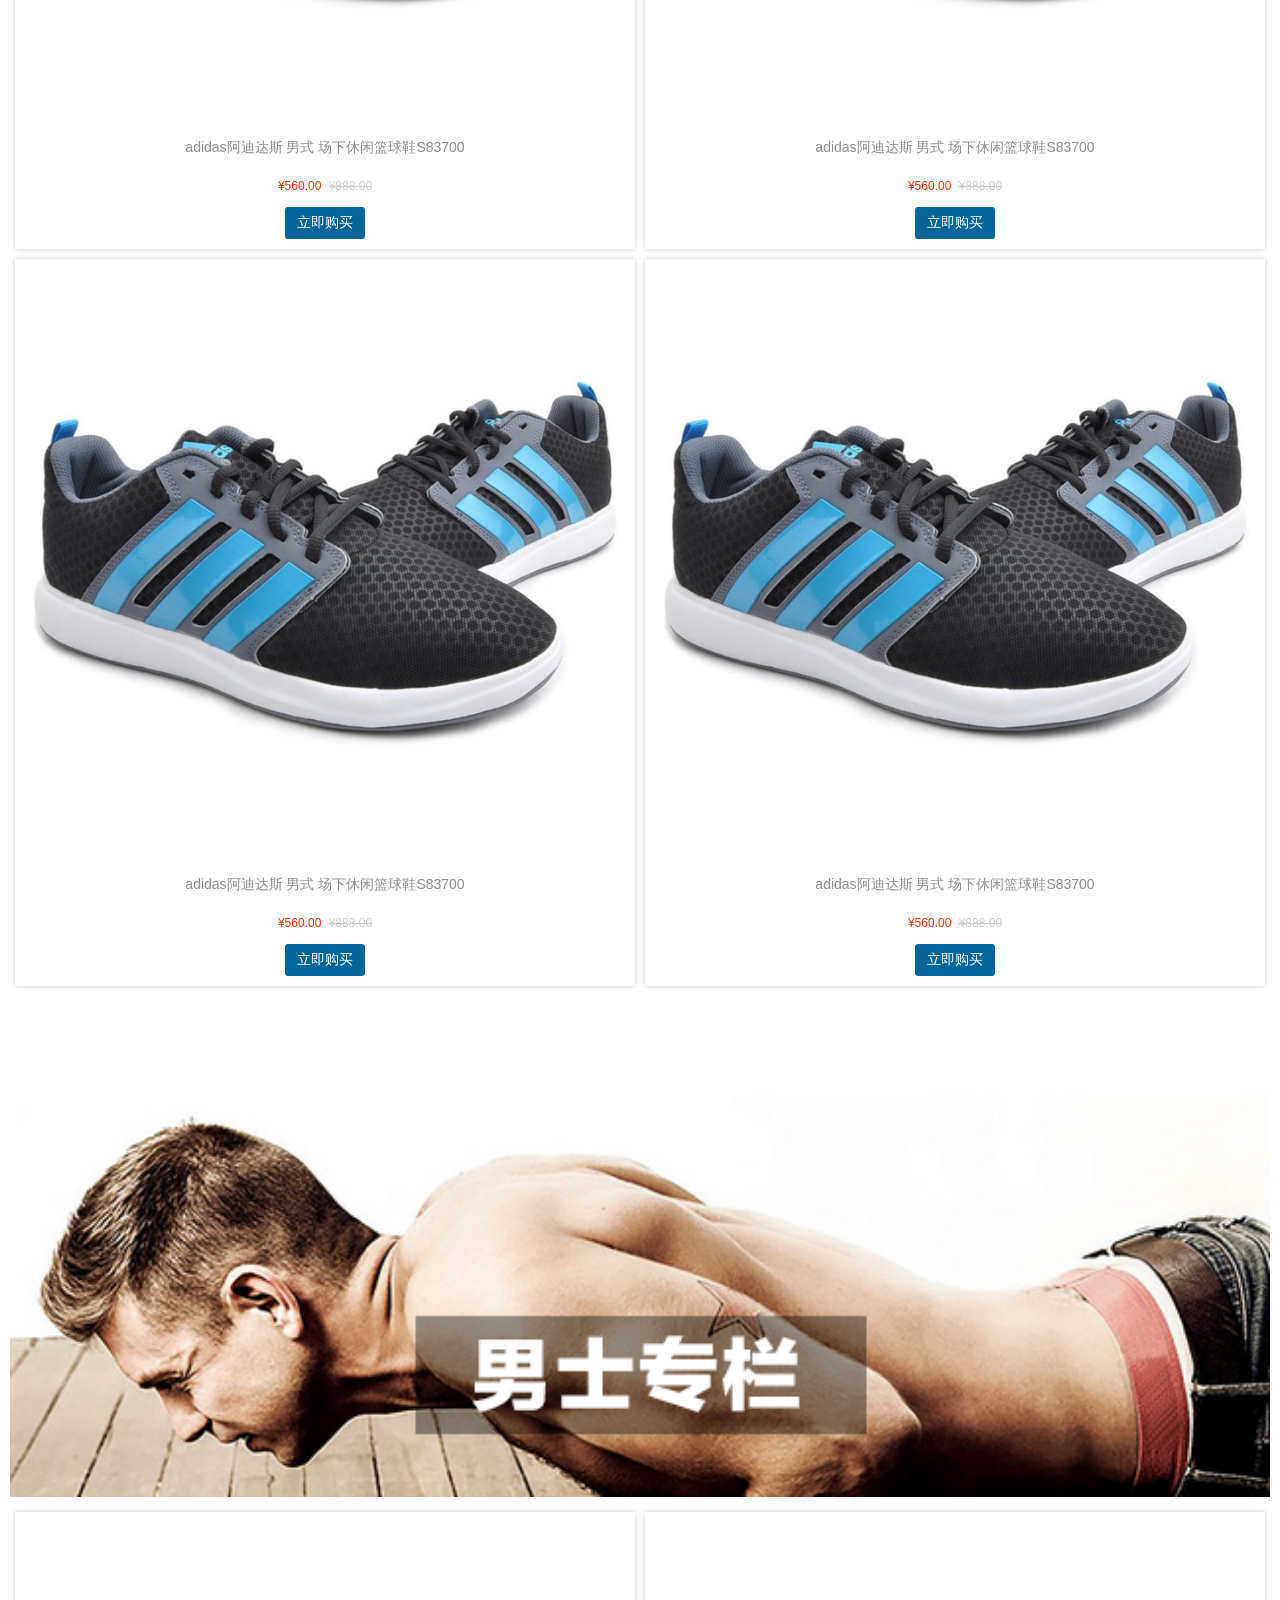
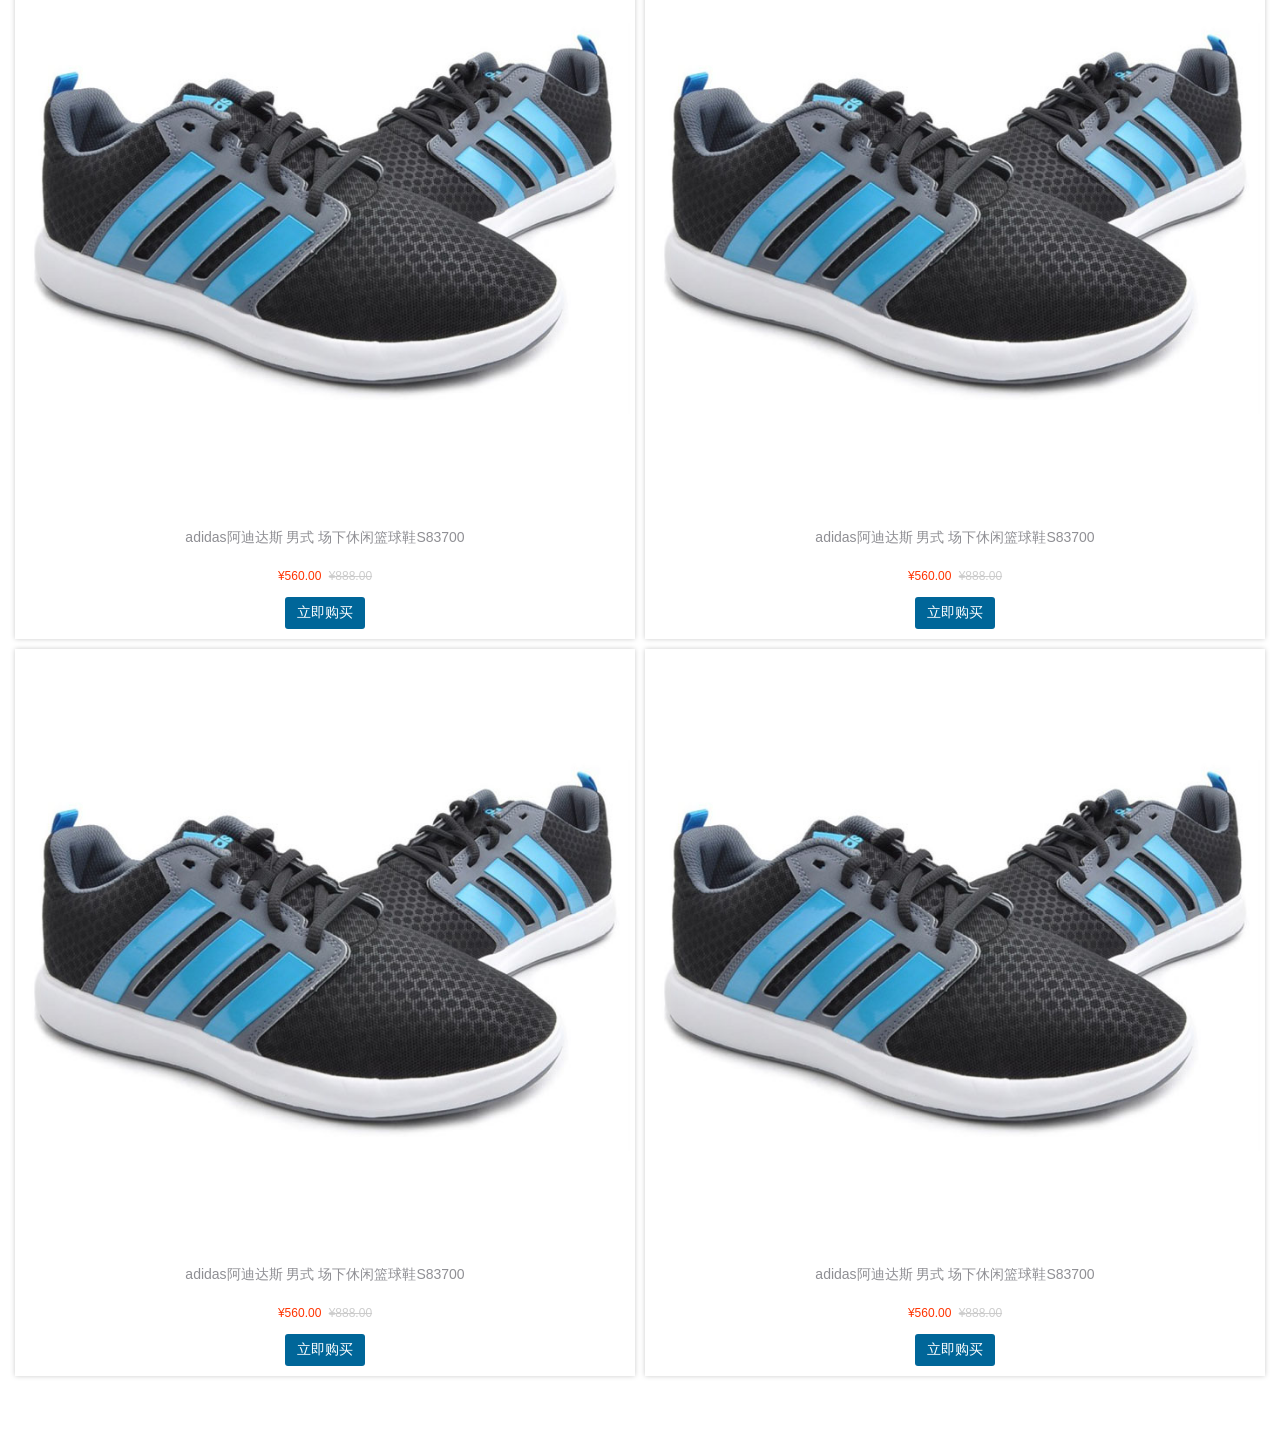
<file: public/mobile/index.html>
<!DOCTYPE html>
<html lang="en">
<head>
	<meta charset="UTF-8">
	<title>Document</title>
	<meta name="viewport" content="width=device-width, user-scalable=no, initial-scale=1.0, maximum-scale=1.0, minimum-scale=1.0">
	<link rel="stylesheet" href="assets/mui/css/mui.min.css">
	<link rel="stylesheet" href="assets/mui/css/iconfont.css">
	<link rel="stylesheet" href="css/base.css">
	<link rel="stylesheet" href="css/index.css">
	<script src="assets/zepto/zepto.min.js"></script>
	<script src="assets/mui/js/mui.min.js"></script>
	<script src="js/common.js"></script>
</head>
<body>

	<header class="mui-bar mui-bar-nav header">
		<h1 class="mui-title">乐淘云购</h1>
		<a href="search.html" class="mui-icon mui-icon-search mui-pull-right"></a>
	</header>
	<nav class="mui-bar mui-bar-tab footer">
		<a class="mui-tab-item mui-active" href="index.html">
			<span class="mui-icon mui-icon-home"></span>
			<span class="mui-tab-label">首页</span>
		</a>
		<a class="mui-tab-item" href="category.html">
			<span class="mui-icon mui-icon-bars"></span>
			<span class="mui-tab-label">分类</span>
		</a>
		<a class="mui-tab-item" href="cart.html">
			<span class="mui-icon iconfont icon-gouwuche"></span>
			<span class="mui-tab-label">购物车</span>
		</a>
		<a class="mui-tab-item" href="user.html">
			<span class="mui-icon mui-icon-person"></span>
			<span class="mui-tab-label">会员中心</span>
		</a>
	</nav>
	<div class="mui-content">
		<div class="mui-slider">
			<div class="mui-slider-group mui-slider-loop">
				<div class="mui-slider-item">
					<a href="#"><img src="images/banner6.png" /></a>
				</div>
				<div class="mui-slider-item">
					<a href="#"><img src="images/banner1.png" /></a>
				</div>
				<div class="mui-slider-item">
					<a href="#"><img src="images/banner2.png" /></a>
				</div>
				<div class="mui-slider-item">
					<a href="#"><img src="images/banner3.png" /></a>
				</div>
				<div class="mui-slider-item">
					<a href="#"><img src="images/banner4.png" /></a>
				</div>
				<div class="mui-slider-item">
					<a href="#"><img src="images/banner5.png" /></a>
				</div>
				<div class="mui-slider-item">
					<a href="#"><img src="images/banner6.png" /></a>
				</div>
				<div class="mui-slider-item">
					<a href="#"><img src="images/banner1.png" /></a>
				</div>
			</div>
			<div class="mui-slider-indicator indicator">
			    <div class="mui-indicator mui-active"></div>
			    <div class="mui-indicator"></div>
			    <div class="mui-indicator"></div>
			    <div class="mui-indicator"></div>
			    <div class="mui-indicator"></div>
			    <div class="mui-indicator"></div>
			</div>
		</div>
		<div class="nav-link mui-clearfix">
			<a href="#"><img src="images/nav1.png"></a>
			<a href="#"><img src="images/nav2.png"></a>
			<a href="#"><img src="images/nav3.png"></a>
			<a href="#"><img src="images/nav4.png"></a>
			<a href="#"><img src="images/nav5.png"></a>
			<a href="#"><img src="images/nav6.png"></a>
		</div>
		<div class="brand">
			<img src="images/title0.png" class="title">
			<ul class="list mui-clearfix">
				<li>
					<a href="#">
						<img src="images/brand1.png">
					</a>
				</li>
				<li>
					<a href="#">
						<img src="images/brand2.png">
					</a>
				</li>
				<li>
					<a href="#">
						<img src="images/brand3.png">
					</a>
				</li>
				<li>
					<a href="#">
						<img src="images/brand4.png">
					</a>
				</li>
				<li>
					<a href="#">
						<img src="images/brand5.png">
					</a>
				</li>
				<li>
					<a href="#">
						<img src="images/brand6.png">
					</a>
				</li>
				<li>
					<a href="#">
						<img src="images/brand7.png">
					</a>
				</li>
				<li>
					<a href="#">
						<img src="images/brand8.png">
					</a>
				</li>
			</ul>
		</div>
		<div class="product">
			<img src="images/title1.png" class="title">
			<ul class="list mui-clearfix">
				<li>
					<a href="#">
						<img src="images/product.jpg">
						<span class="name">
							adidas阿迪达斯 男式 场下休闲篮球鞋S83700
						</span>
						<p>
							<span>¥560.00</span>
							<span>¥888.00</span>
						</p>
						<button class="buy-now">立即购买</button>
					</a>
				</li>
				<li>
					<a href="#">
						<img src="images/product.jpg">
						<span class="name">
							adidas阿迪达斯 男式 场下休闲篮球鞋S83700
						</span>
						<p>
							<span>¥560.00</span>
							<span>¥888.00</span>
						</p>
						<button class="buy-now">立即购买</button>
					</a>
				</li>
				<li>
					<a href="#">
						<img src="images/product.jpg">
						<span class="name">
							adidas阿迪达斯 男式 场下休闲篮球鞋S83700
						</span>
						<p>
							<span>¥560.00</span>
							<span>¥888.00</span>
						</p>
						<button class="buy-now">立即购买</button>
					</a>
				</li>
				<li>
					<a href="#">
						<img src="images/product.jpg">
						<span class="name">
							adidas阿迪达斯 男式 场下休闲篮球鞋S83700
						</span>
						<p>
							<span>¥560.00</span>
							<span>¥888.00</span>
						</p>
						<button class="buy-now">立即购买</button>
					</a>
				</li>
			</ul>
		</div>
		<div class="product">
			<img src="images/title2.png" class="title">
			<ul class="list mui-clearfix">
				<li>
					<a href="#">
						<img src="images/product.jpg">
						<span class="name">
							adidas阿迪达斯 男式 场下休闲篮球鞋S83700
						</span>
						<p>
							<span>¥560.00</span>
							<span>¥888.00</span>
						</p>
						<button class="buy-now">立即购买</button>
					</a>
				</li>
				<li>
					<a href="#">
						<img src="images/product.jpg">
						<span class="name">
							adidas阿迪达斯 男式 场下休闲篮球鞋S83700
						</span>
						<p>
							<span>¥560.00</span>
							<span>¥888.00</span>
						</p>
						<button class="buy-now">立即购买</button>
					</a>
				</li>
				<li>
					<a href="#">
						<img src="images/product.jpg">
						<span class="name">
							adidas阿迪达斯 男式 场下休闲篮球鞋S83700
						</span>
						<p>
							<span>¥560.00</span>
							<span>¥888.00</span>
						</p>
						<button class="buy-now">立即购买</button>
					</a>
				</li>
				<li>
					<a href="#">
						<img src="images/product.jpg">
						<span class="name">
							adidas阿迪达斯 男式 场下休闲篮球鞋S83700
						</span>
						<p>
							<span>¥560.00</span>
							<span>¥888.00</span>
						</p>
						<button class="buy-now">立即购买</button>
					</a>
				</li>
			</ul>
		</div>
		<div class="product">
			<img src="images/title3.png" class="title">
			<ul class="list mui-clearfix">
				<li>
					<a href="#">
						<img src="images/product.jpg">
						<span class="name">
							adidas阿迪达斯 男式 场下休闲篮球鞋S83700
						</span>
						<p>
							<span>¥560.00</span>
							<span>¥888.00</span>
						</p>
						<button class="buy-now">立即购买</button>
					</a>
				</li>
				<li>
					<a href="#">
						<img src="images/product.jpg">
						<span class="name">
							adidas阿迪达斯 男式 场下休闲篮球鞋S83700
						</span>
						<p>
							<span>¥560.00</span>
							<span>¥888.00</span>
						</p>
						<button class="buy-now">立即购买</button>
					</a>
				</li>
				<li>
					<a href="#">
						<img src="images/product.jpg">
						<span class="name">
							adidas阿迪达斯 男式 场下休闲篮球鞋S83700
						</span>
						<p>
							<span>¥560.00</span>
							<span>¥888.00</span>
						</p>
						<button class="buy-now">立即购买</button>
					</a>
				</li>
				<li>
					<a href="#">
						<img src="images/product.jpg">
						<span class="name">
							adidas阿迪达斯 男式 场下休闲篮球鞋S83700
						</span>
						<p>
							<span>¥560.00</span>
							<span>¥888.00</span>
						</p>
						<button class="buy-now">立即购买</button>
					</a>
				</li>
			</ul>
		</div>
	</div>
</body>
</html>
</file>
<file: public/m/css/base.css>
/* 公共样式 */

.my-header {
	background: #006699;
}

.my-header h1 {
	color: #FFF;
}

.my-header .mui-icon-search {
	color: #FFF;
}

.my-footer {
	background: #006699;
}

.my-footer .mui-tab-item {
	color: #FFF;
}

.my-footer .mui-tab-item.mui-active {
	color: darkorange;
}

ul {
  padding: 0;
  margin: 0;
  list-style: none;
}

a {
  color: #000;
}

.nav-links {
  padding: 10px;
  /* overflow: hidden; */
}

.nav-links a {
  width: 33.333%;
  float: left;
}

.nav-links a img {
  width: 100%;
  /*vertical-align:top;*/
  display: block;
}

.brand {
  padding: 0 10px;
}

.brand .title {
  width: 100%;
}

.brand ul {
  overflow: hidden;
  padding: 10px 0;
}

.brand ul li{
  width: 25%;
  float: left;
}

.brand ul li a{
  display: block;
}

.brand ul li a img{
  width: 100%;
}

.product {
  padding: 0 10px;
}

.product .title {
  width: 100%;
}

.product ul {
  padding: 6px 0;
}

.product ul li {
  width: 50%;
  float: left;
  padding: 5px;
}

.product ul li a {
  display: block;
  box-shadow: 0 0 5px #ccc;
  padding: 5px;
}

.product ul li img {
  width: 100%;
}

.product ul li .name{
  display: block;
  color: #8f8f94;
  font-size: 14px;
  text-align: center;
  line-height: 18px;
  height: 38px;
  overflow: hidden;
  padding: 5px;
}

.product ul li p {
  text-align: center;
  padding-top:6px;
}

.product ul li p span:first-child {
  color: #f20;
  padding-right: 2px;
}

.product ul li p span:last-child {
  text-decoration: line-through;
  padding-left: 2px;
}

.product ul li .buy-now {
  display: block;
  width: 80px;
  height: 30px;
  line-height: 30px;
  text-align: center;
  background: #006699;
  color: #FFF;
  font-size: 14px;
  border-radius: 4px;
  margin: 0 auto 5px auto;
}
</file>
<file: public/m01/css/base.css>
body, .mui-content {
    background: #FFF;
}

.my-header{
    background-color: #006699;
}
.my-header h1{
    color: #fff;
}
.my-header .mui-icon-search {
    color: #FFF;
}
.my-footer{
    background-color: #006699;
}
.my-footer .mui-tab-item{
    color: #fff;
}
.my-footer .mui-tab-item.mui-active {
    color: darkorange;
}
ul {
    padding: 0;
    margin: 0;
    list-style: none;
}

a {
    color: #000;
}

.nav-links{
    padding: 10px;
}
.nav-links a{
    width: 33.33%;
    float: left;
}
.nav-links a img{
    width: 100%;
    display: block;
}
.brand{
    padding: 0 10px;
}
.brand .title{
    width: 100%;
}
.brand ul{
    overflow: hidden;
    padding: 10px 0;
}
.brand ul li{
    width: 25%;
    float: left;
}
.brand ul li a{
    display: block;
}
.brand ul li a img{
    width: 100%;
}
.product{
    padding: 0 10px;
}
.product .title{
    width: 100%;
}
.product ul {
    padding: 6px 0;
}
.product ul li{
    width: 50%;
    float: left;
    padding: 5px;
}
.product ul li a{
    display: block;
    box-shadow: 0 0 5px #ccc;
    padding: 5px;
}
.product ul li a img{
    width: 100%;
}
.product ul li .name{
    display: block;
    color: #8f8f94;
    font-size: 14px;
    text-align: center;
    line-height: 18px;
    height: 38px;
    overflow: hidden;
    padding: 5px;
}
.product ul li p{
    text-align: center;
    padding: 6px;
}
.product ul li p span:first-child{
    color: #f20;
    padding-right: 2px;
}
.product ul li p span:last-child{
    text-decoration: line-through;
    padding-left: 2px;
}
.product ul li .buy-now{
    display: block;
    width: 80px;
    height: 30px;
    line-height: 30px;
    text-align: center;
    background: #006699;
    color: #FFF;
    font-size: 14px;
    border-radius: 4px;
    margin: 0 auto 5px auto;
}
</file>
<file: public/mobile/assets/mui/css/iconfont.css>
@font-face {
  font-family: "iconfont";
  src: url('../fonts/iconfont.ttf?t=1509892845975') format('truetype');
}

.iconfont {
  font-family:"iconfont" !important;
  font-size:16px;
  font-style:normal;
  -webkit-font-smoothing: antialiased;
  -moz-osx-font-smoothing: grayscale;
}

.icon-gouwuche:before { content: "\e600"; }
</file>
<file: public/mobile/css/base.css>
body{
	background:#FFF;
	font-size:14px;
}

a{
	color:#000;
	text-decoration:none;
}

*{
	margin:0;
	padding:0;
}

ul{
	list-style:none;
}

img{
	vertical-align:top;
}

.mui-content{
	background:#FFF;
}

.footer,.header{
	background:#006699;
	
}

.header .mui-title{
	color:#FFF;
}

.header .mui-icon{
	color:#FFF;
}

.footer .mui-tab-item{
	color:#FFF;
}

.footer .mui-tab-item.mui-active{
	color:darkorange;
}

.mui-scroll-wrapper{
	top:44px;
	bottom:50px;
}

.product{
	padding:0 10px;
}

.product .title{
	width:100%;
	margin:10px 0;
}

.product .list{
	
}

.product li{
	width:50%;
	float:left;
	padding:5px;
}

.product a{
	display:block;
	padding:0 5px;
	box-shadow:0 0 5px #ccc;
	overflow:hidden;
}

.product a img{
	width:100%;
}

.product .name{
	line-height:18px;
	display:block;
	color:#8f8f94;
	text-align:center;
	padding:6px;
	height:44px;
	overflow:hidden
}

.product p{
	font-size:12px;
	text-align:center;
}

.product p span:first-child{
	color:#f30;
	margin-right:2px;
}

.product p span:last-child{
	color:#ccc;
	text-decoration:line-through;
	margin-left:2px;
}

.product .buy-now{
	background:#006699;
	color:#FFF;
	margin:0 auto;
	border:none;
	display:block;
	margin-bottom:10px;
}
</file>
<file: public/mobile/css/index.css>
.nav-link{
	padding:10px;
}

.nav-link a{
	display:block;
	width:33.333%;
	float:left;
}

.nav-link a img{
	width:100%;
	vertical-align:top;
}

.brand{
	padding:0 10px;
}

.brand .title{
	width:100%;
	vertical-align:top;
}

.brand .list{
	padding:10px 0;
}

.brand .list li{
	width:25%;
	float:left;
}

.brand .list a{
	display:block;
}

.brand .list img{
	width:100%;
}
</file>
